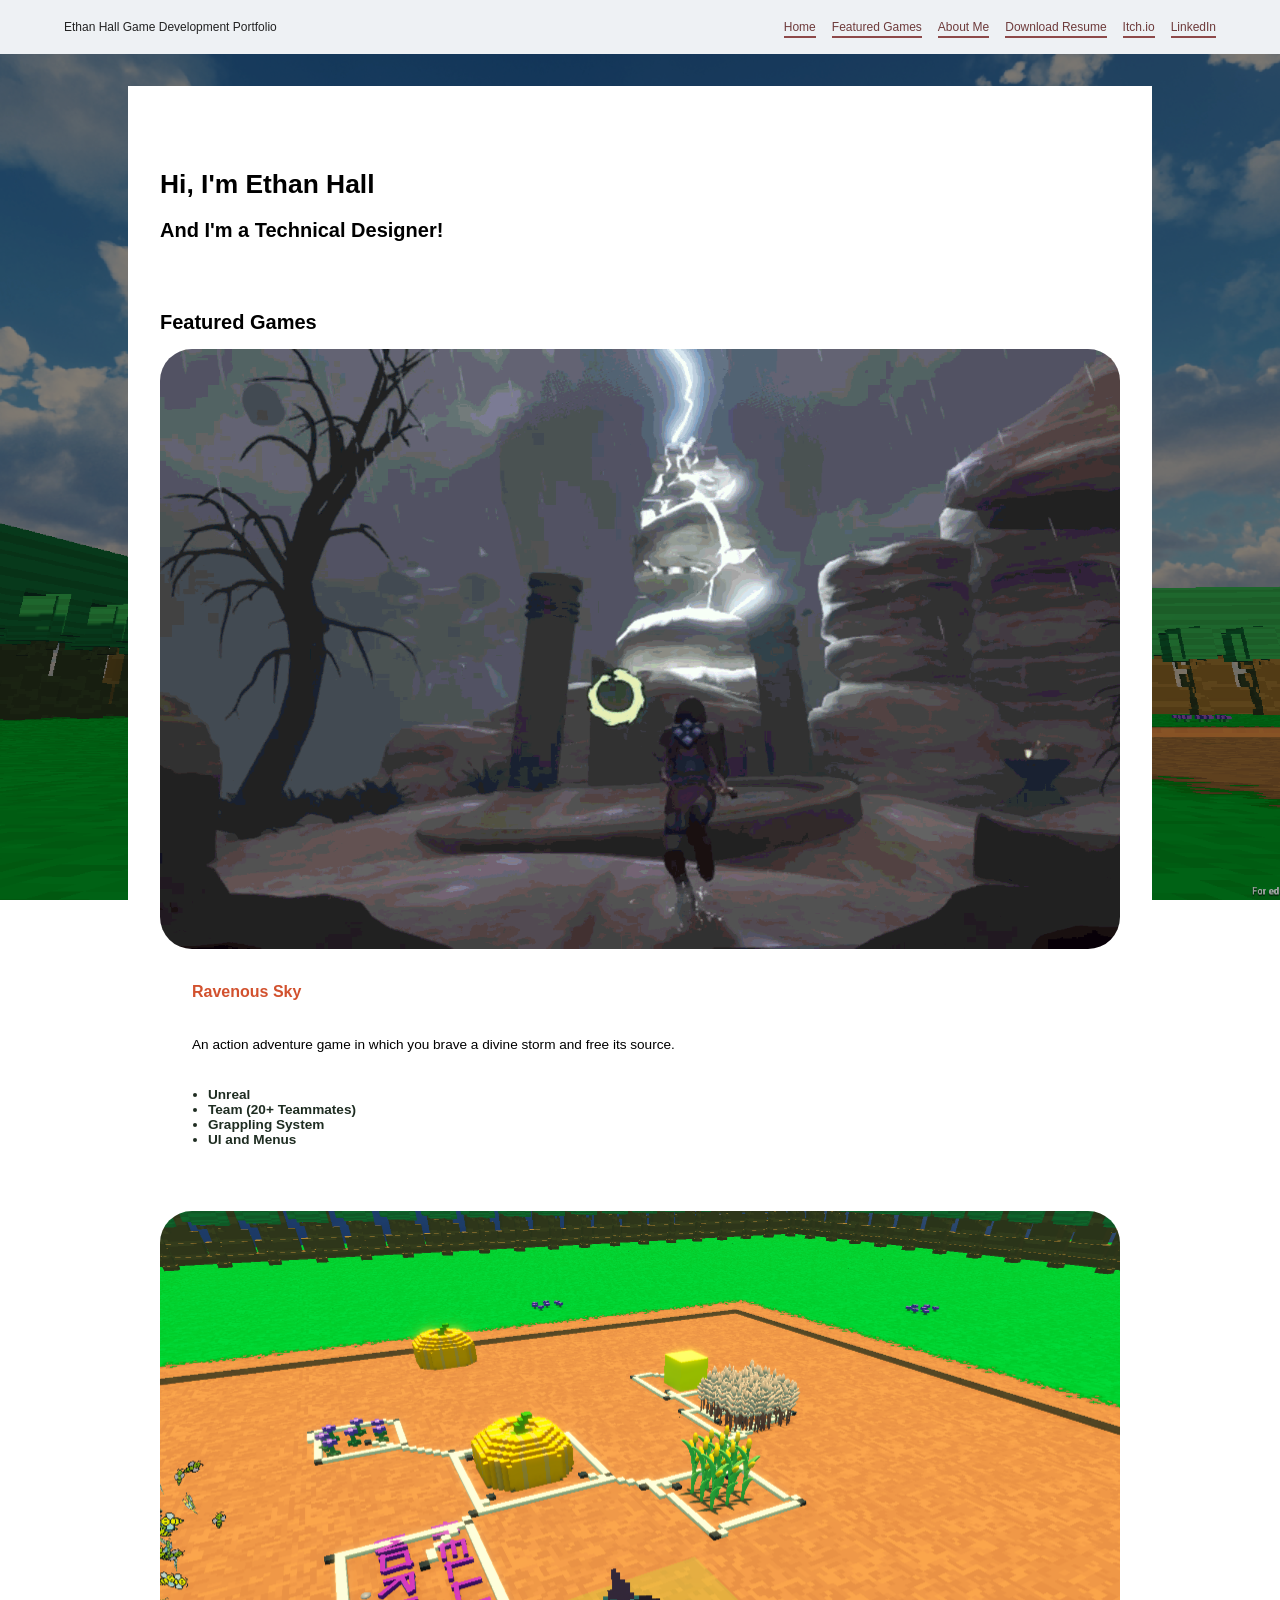
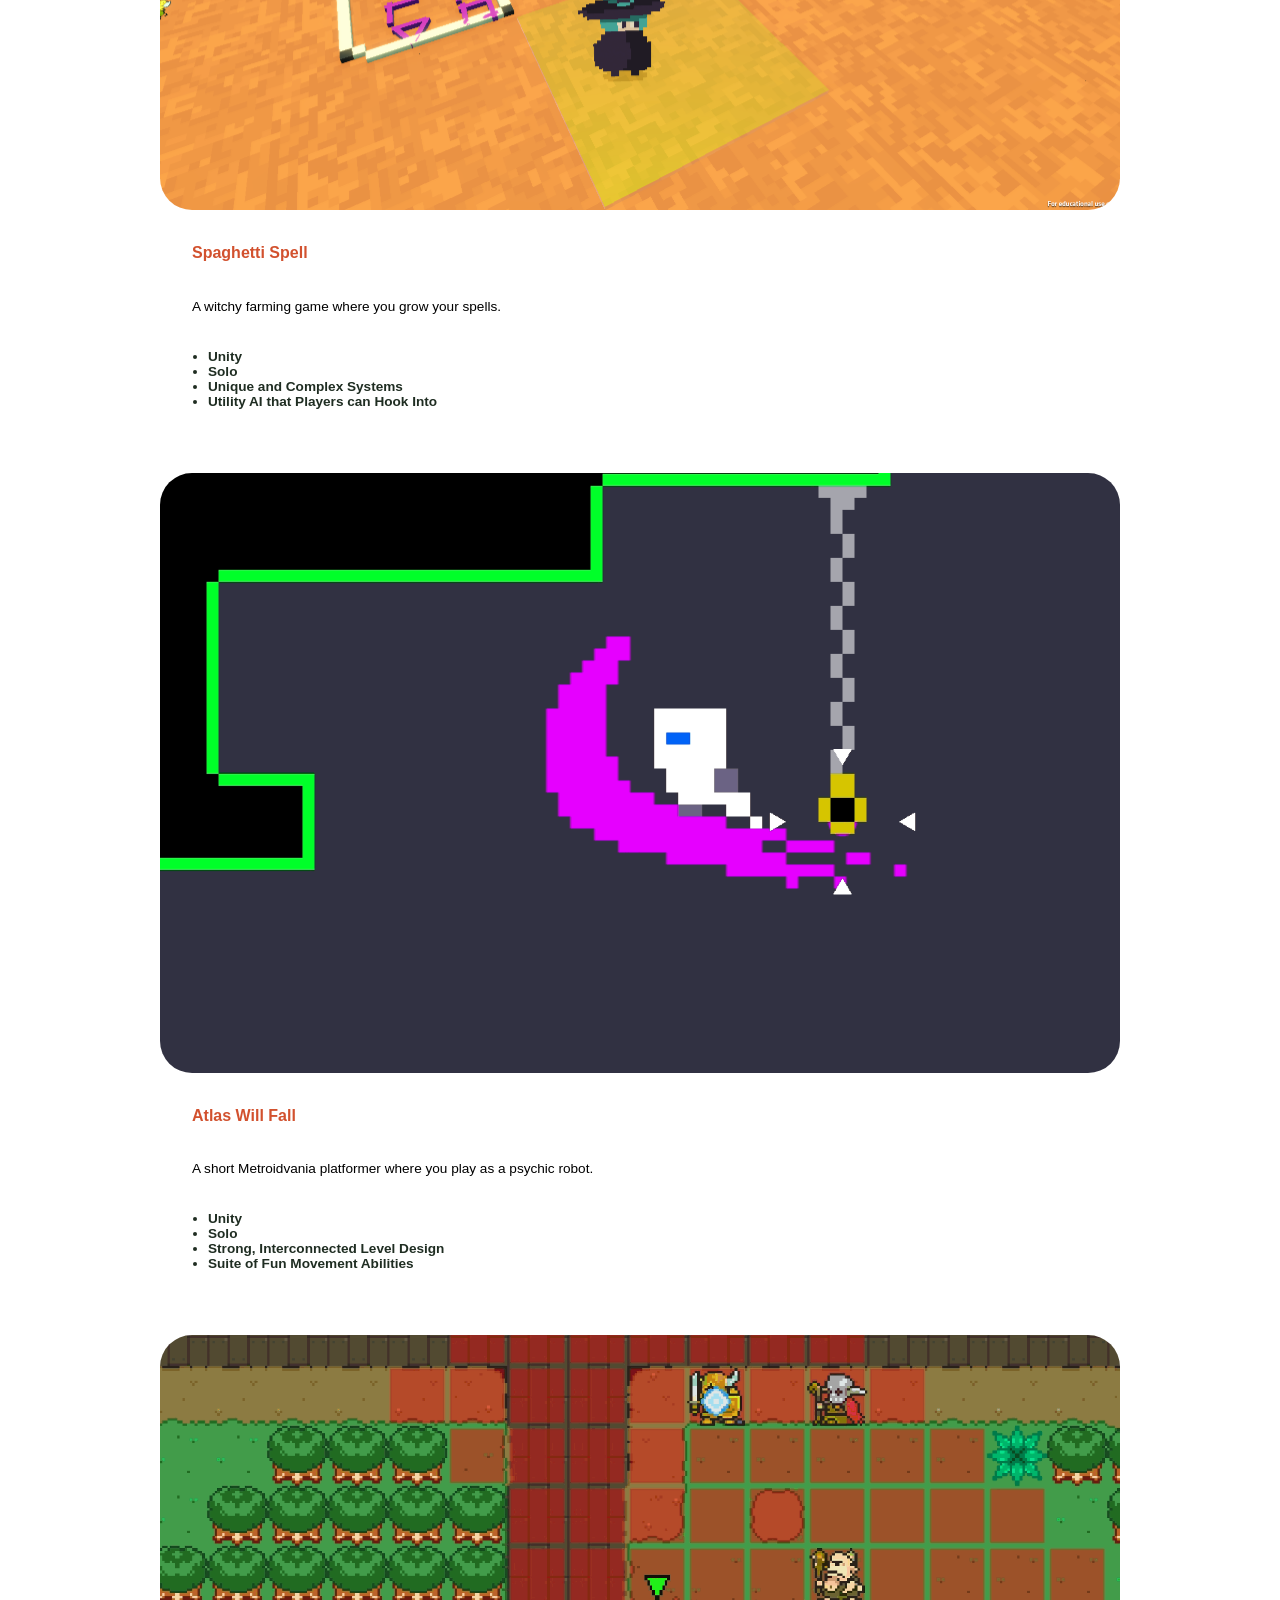
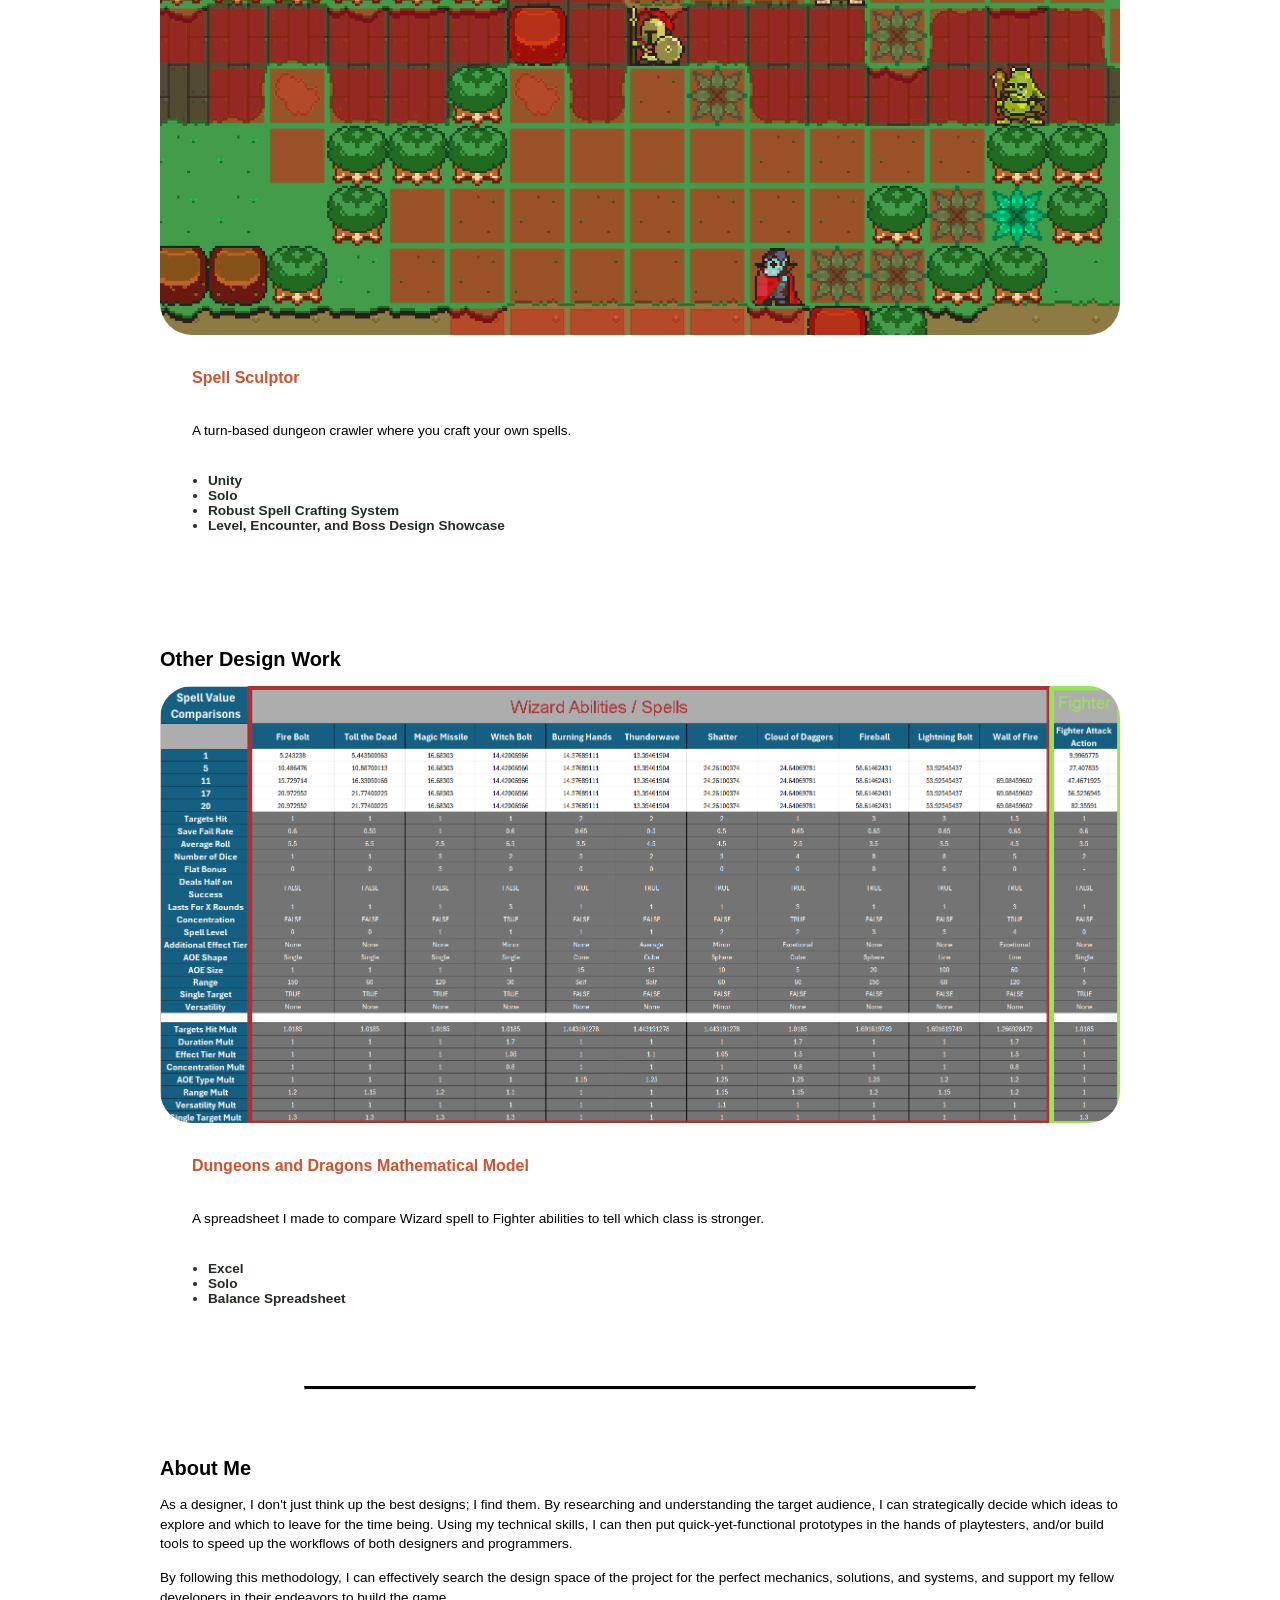
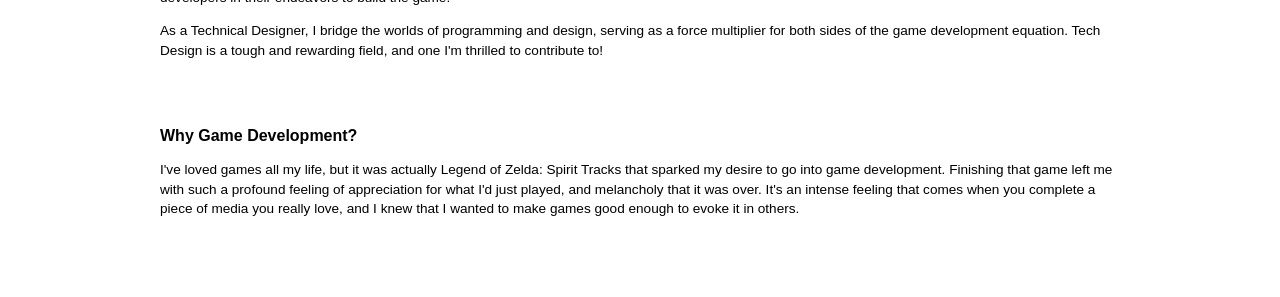
<file: index.html>
<!DOCTYPE html>
<html lang="en">
<head>
    <meta charset="UTF-8">

    <meta name="viewport" content="width=device-width, initial-scale=1.0">

    <title>Ethan Hall | Game Development</title>

    <link rel="stylesheet" href="style.css">
    <link rel="icon" type="image/png" href="ravenous-sky-media/favicon.png">
</head>

<body class="home">
    <!-- Header / Navigation -->
    <header class="site-header">

        <div class="site-title">
            Ethan Hall Game Development Portfolio
        </div>

        <!-- Hamburger menu toggle -->
        <input type="checkbox" id="menu-toggle" class="menu-toggle">

        <label for="menu-toggle" class="menu-button" aria-label="Toggle navigation">
            <span></span>
            <span></span>
            <span></span>
        </label>

        <nav class="site-nav">
            <a href="index.html">Home</a>
            <a href="index.html#featured">Featured Games</a>
            <!-- <a href="design-work.html">Design Work</a> -->
            <a href="index.html#about">About Me</a>
            <a href="home-media/Ethan Hall Game Dev Resume.pdf">Download Resume</a>
            <a href="https://ethanhallgamedev.itch.io/">Itch.io</a>
            <a href="https://www.linkedin.com/in/ethan-patrick-hall">LinkedIn</a>
        </nav>

    </header>

    <!-- Full-page background -->
    <div class="page-background"></div>

    <!-- Everything that sits on top of the background -->
    <main class="main-section">

        <!-- =========================================
             MAIN CONTENT
             ========================================= -->
        <div class="content-layout">

            <section class="content-column">

                <article class="about-card">

                    <h1>Hi, I'm Ethan Hall</h1>
                    <h2>And I'm a Technical Designer!</h2>

                    <h2 id="featured" class="home-page-vertical-divide" >Featured Games</h2>
                    <div class="featured-games-layout">
                        
                        <div class="project-thumbnail">
                            <a href="ravenous-sky.html">
                                <div class="content-image">
                                    <img
                                        src="ravenous-sky-media/thumbnail.png"
                                        alt="Spaghetti Spell bees spelling out 'Hello World'"
                                    >
                                </div>
                            </a>
                            <a href="ravenous-sky.html"><h3>Ravenous Sky</h3></a>
                            <p>
                                An action adventure game in which you brave a divine storm and free its source.
                            </p>
                            <ul>
                                <li>Unreal</li>
                                <li>Team (20+ Teammates)</li>
                                <li>Grappling System</li>
                                <li>UI and Menus</li>
                            </ul>
                        </div>

                        <div class="project-thumbnail">
                            <a href="spaghetti-spell.html">    
                                <div class="content-image">
                                    <img
                                        src="images\farm-screenshot.png"
                                        alt="Spaghetti Spell bees spelling out 'Hello World'"
                                    >
                                </div>
                            </a>
                            <a href="spaghetti-spell.html"><h3>Spaghetti Spell</h3></a>
                            <p>
                                A witchy farming game where you grow your spells.
                            </p>
                            <ul>
                                <li>Unity</li>
                                <li>Solo</li>
                                <li>Unique and Complex Systems</li>
                                <li>Utility AI that Players can Hook Into</li>
                            </ul>
                        </div>

                        <div class="project-thumbnail">
                            <a href="atlas-will-fall.html">
                                <div class="image-container">
                                    <div class="content-image">
                                        <img
                                            src="atlas-will-fall-media\thumbnail.png"
                                            alt="Spaghetti Spell bees spelling out 'Hello World'"
                                        >
                                    </div>
                                </div>
                            </a>
                            <a href="atlas-will-fall.html"><h3>Atlas Will Fall</h3></a>
                            <p>
                                A short Metroidvania platformer where you play as a psychic robot.
                            </p>
                            <ul>
                                <li>Unity</li>
                                <li>Solo</li>
                                <li>Strong, Interconnected Level Design</li>
                                <li>Suite of Fun Movement Abilities</li>
                            </ul>
                        </div>

                        <div class="project-thumbnail">
                            <a href="spell-sculptor.html">                                
                                <div class="image-container">
                                    <div class="content-image">
                                        <img
                                            src="spell-sculptor-media/thumbnail.png"
                                            alt="Firing a bolt of magic at an enemy"
                                        >
                                    </div>
                                </div>
                            </a>
                            <a href="spell-sculptor.html"><h3>Spell Sculptor</h3></a>
                            <p>
                                A turn-based dungeon crawler where you craft your own spells.
                            </p>
                            <ul>
                                <li>Unity</li>
                                <li>Solo</li>
                                <li>Robust Spell Crafting System</li>
                                <li>Level, Encounter, and Boss Design Showcase</li>
                            </ul>
                        </div>
                    </div>

                    <h2 id="other" class="home-page-vertical-divide" >Other Design Work</h2>
                    <div class="featured-games-layout">
                        
                        <div class="project-thumbnail">
                            <a href="dnd-mathematical-model.html">
                                <div class="content-image">
                                    <img
                                        src="dnd-math-model-media/ability-comparisons.png"
                                        alt="Spaghetti Spell bees spelling out 'Hello World'"
                                    >
                                </div>
                            </a>
                            <a href="dnd-mathematical-model.html"><h3>Dungeons and Dragons Mathematical Model</h3></a>
                            <p>
                                A spreadsheet I made to compare Wizard spell to Fighter abilities to tell which class is stronger.
                            </p>
                            <ul>
                                <li>Excel</li>
                                <li>Solo</li>
                                <li>Balance Spreadsheet</li>
                            </ul>
                        </div>
                    </div>

                    <hr>

                    <h2 id="about" class="home-page-vertical-divide" >About Me</h2>
                    <p>
                        As a designer, I don't just think up the best designs; I find them. By researching and understanding the target audience, I can strategically decide which ideas to explore and which to leave for the time being. Using my technical skills, I can then put quick-yet-functional prototypes in the hands of playtesters, and/or build tools to speed up the workflows of both designers and programmers. 
                    </p>
                    
                    <p>
                        By following this methodology, I can effectively search the design space of the project for the perfect mechanics, solutions, and systems, and support my fellow developers in their endeavors to build the game. 
                    </p>
                    
                    <p>
                        As a Technical Designer, I bridge the worlds of programming and design, serving as a force multiplier for both sides of the game development equation. Tech Design is a tough and rewarding field, and one I'm thrilled to contribute to!
                    </p>
                    
                    <h3 class="home-page-vertical-divide" >Why Game Development?</h3>
                    <p>I've loved games all my life, but it was actually Legend of Zelda: Spirit Tracks that sparked my desire to go into game development. Finishing that game left me with such a profound feeling of appreciation for what I'd just played, and melancholy that it was over. It's an intense feeling that comes when you complete a piece of media you really love, and I knew that I wanted to make games good enough to evoke it in others.</p>

                </article>

            </section>

        </div>

    </main>

</body>
</html>
</file>
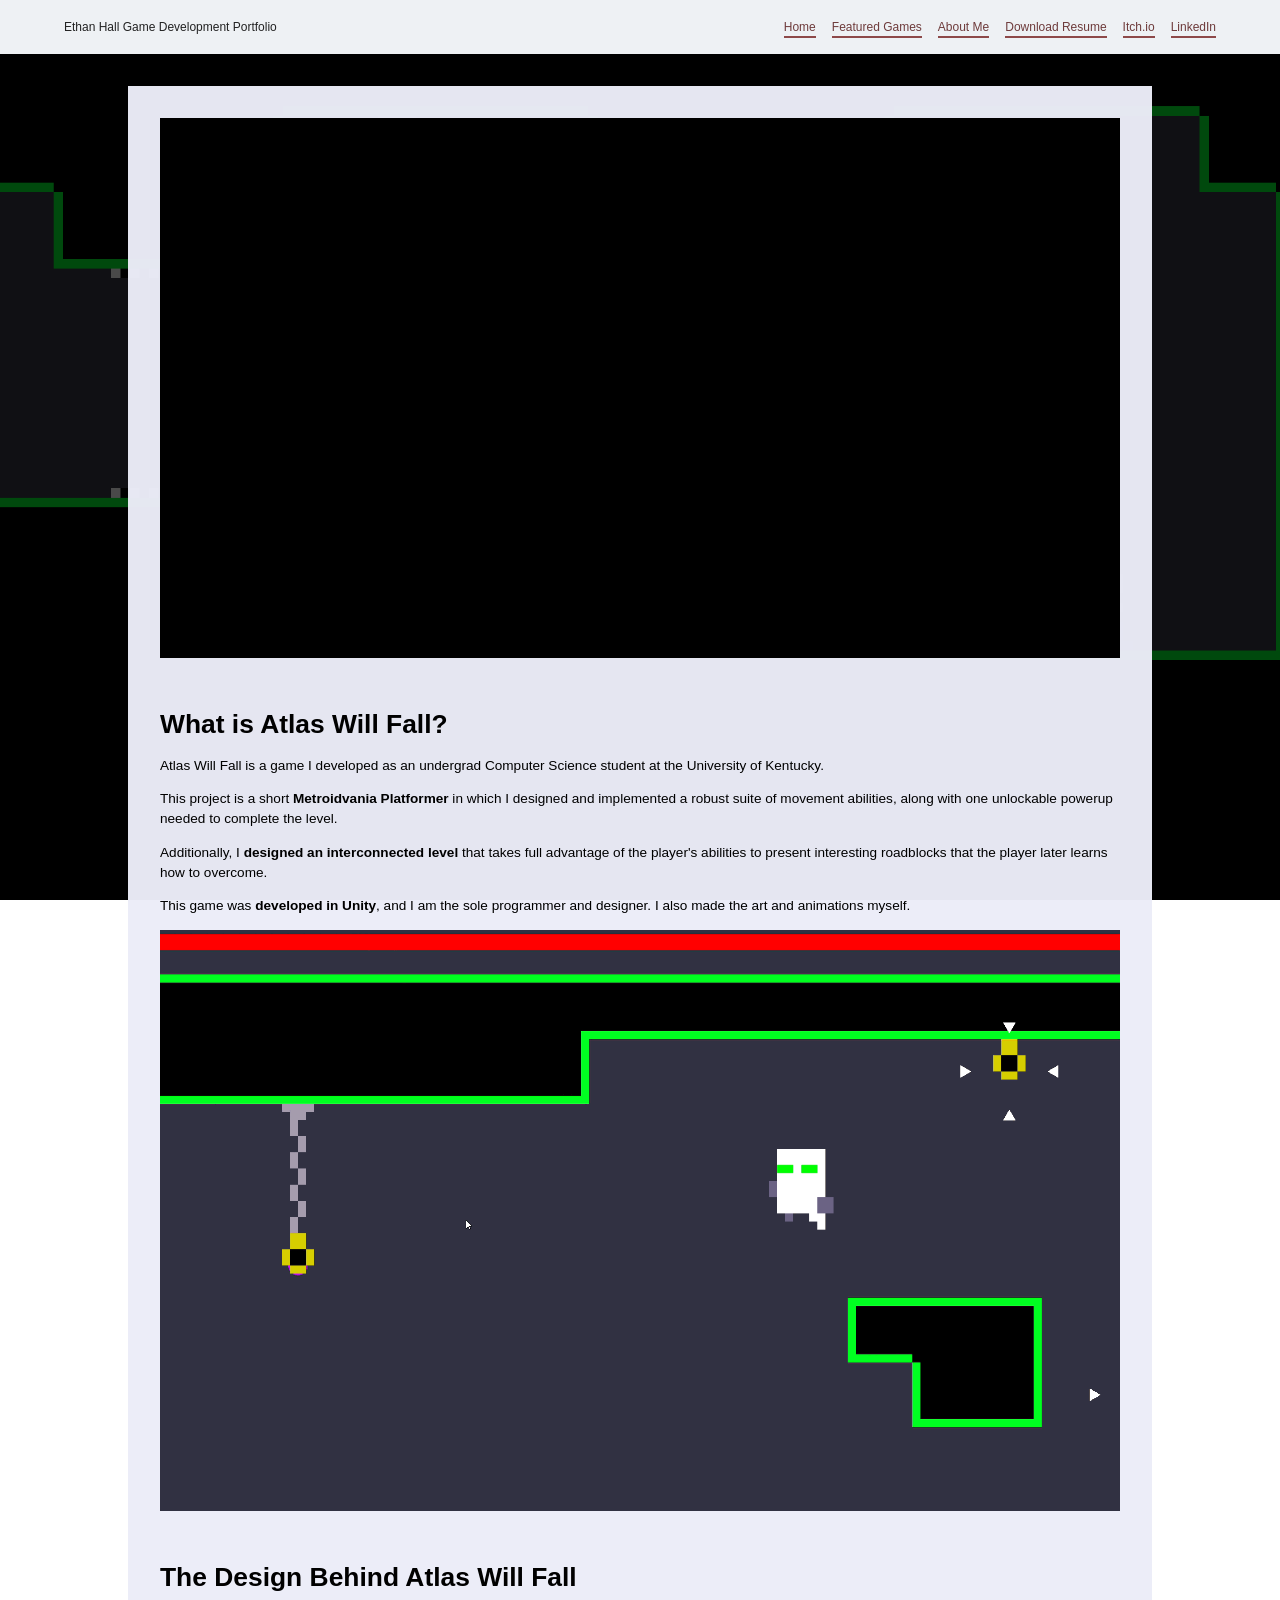
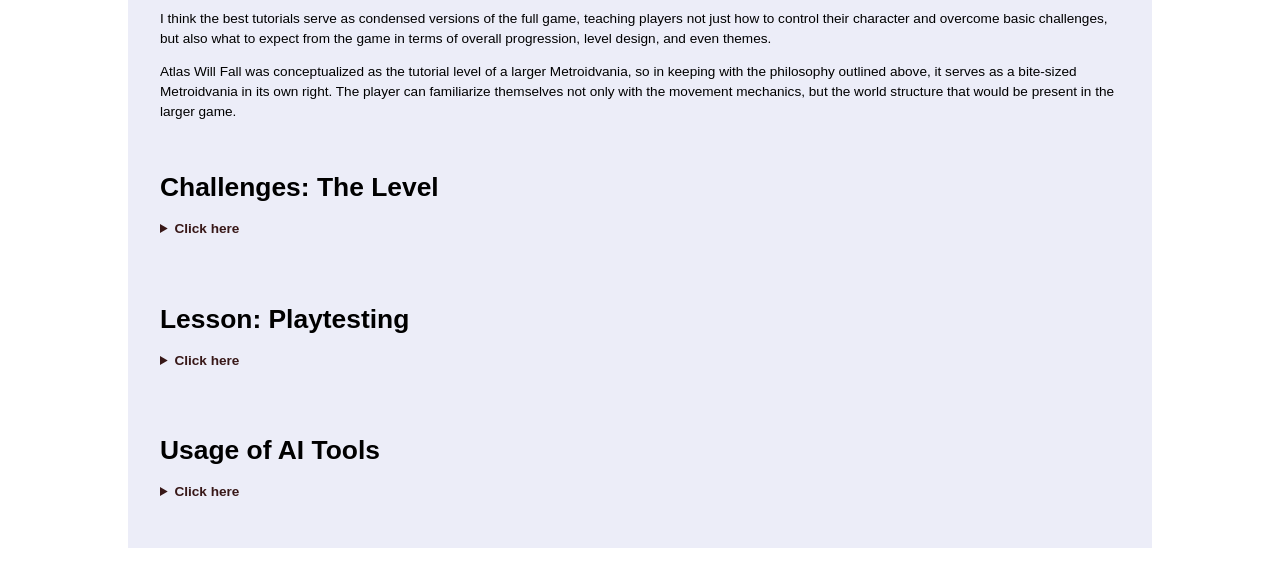
<file: atlas-will-fall.html>
<!DOCTYPE html>
<html lang="en">
<head>
    <meta charset="UTF-8">

    <meta name="viewport" content="width=device-width, initial-scale=1.0">

    <title>Ethan Hall | Game Development</title>

    <link rel="stylesheet" href="style.css">
    <link rel="icon" type="image/png" href="ravenous-sky-media/favicon.png">
</head>

<body class="atlas">
    <!-- Header / Navigation -->
    <header class="site-header">

        <div class="site-title">
            Ethan Hall Game Development Portfolio
        </div>

        <!-- Hamburger menu toggle -->
        <input type="checkbox" id="menu-toggle" class="menu-toggle">

        <label for="menu-toggle" class="menu-button" aria-label="Toggle navigation">
            <span></span>
            <span></span>
            <span></span>
        </label>

        <nav class="site-nav">
            <a href="index.html">Home</a>
            <a href="index.html#featured">Featured Games</a>
            <!-- <a href="design-work.html">Design Work</a> -->
            <a href="index.html#about">About Me</a>
            <a href="home-media/Ethan Hall Game Dev Resume.pdf">Download Resume</a>
            <a href="https://ethanhallgamedev.itch.io/">Itch.io</a>
            <a href="https://www.linkedin.com/in/ethan-patrick-hall">LinkedIn</a>
        </nav>

    </header>

    <!-- Full-page background -->
    <div class="page-background"></div>

    <!-- Everything that sits on top of the background -->
    <main class="main-section">

        
        
        <!-- =========================================
        MAIN CONTENT
        ========================================= -->
        <div class="content-layout">            
            <!-- 60% CONTENT COLUMN -->
            <section class="content-column">
                
                <article class="about-card">
                    <!-- Video / first screenshot -->
                    <div class="media-card video-card">
                        <iframe
                            src="https://www.youtube.com/embed/nV9xfpeQJb8?si=zamufUVu3FI8fBxn"
                            title="Atlas Will Fall Gameplay"
                            allow="accelerometer; autoplay; clipboard-write; encrypted-media; gyroscope; picture-in-picture; web-share"
                            allowfullscreen>
                        </iframe>
                    </div>

                    <h1 class="subtitle">What is Atlas Will Fall?</h1>

                    <p>
                        Atlas Will Fall is a game I developed as an undergrad Computer Science student at the University of Kentucky.
                    </p>

                    <p>
                        This project is a short <strong>Metroidvania Platformer</strong> in which I designed and implemented a robust suite of movement abilities, along with one unlockable powerup needed to complete the level.
                    </p>

                    <p>
                        Additionally, I <strong>designed an interconnected level</strong> that takes full advantage of the player's abilities to present interesting roadblocks that the player later learns how to overcome.
                    </p>

                    <p>
                        This game was <strong>developed in Unity</strong>, and I am the sole programmer and designer. I also made the art and animations myself.
                    </p>

                    <!-- Additional image -->
                    <div class="content-image">
                        <img
                            src="atlas-will-fall-media\Atlas Will Fall Last Platforming Challenge.gif"
                            alt="Spaghetti Spell bees spelling out 'Hello World'"
                        >
                    </div>

                    <h1 class="subtitle">The Design Behind Atlas Will Fall</h1>

                    <p>
                        I think the best tutorials serve as condensed versions of the full game, teaching players not just how to control their character and overcome basic challenges, but also what to expect from the game in terms of overall progression, level design, and even themes.  
                    </p>

                    <p>
                        Atlas Will Fall was conceptualized as the tutorial level of a larger Metroidvania, so in keeping with the philosophy outlined above, it serves as a bite-sized Metroidvania in its own right. The player can familiarize themselves not only with the movement mechanics, but the world structure that would be present in the larger game.
                    </p>

                    <h1 class="subtitle">Challenges: The Level</h1>
                    <details>

                        <h2 class="">Level Structure and Backtracking</h2>
    
                        <p>
    Interconnected worlds that block progression through the use of ability-based locks and keys are one of the defining hallmarks of a Metroidvania, so I knew I needed to design the level with that in mind.                    </p>
                        <p>
    So that begs the question: if the player encounters a lock they can't get past yet, and must return to that lock later, how does one make the required backtracking interesting?  
    
                        </p>
                        <p>
    I solved this problem in three main ways: teasing the player with upcoming challenges, fast shortcuts between related areas or at the ends of challenges,  and providing the player with a suite of fun movement abilities that significantly cut down travel time with skillful play.
    
                        </p>
                        
                        <div class="content-image top-margin-2rem">
                            <img
                                src="atlas-will-fall-media/First major tease.gif"
                                alt="Atlas Will Fall first major tease"
                            >
                        </div>
                        <p class="image-explanation">The player knows that the vents are breakable from the opposite side, and will shortly find out that the doors a little further down are controlled by switches somewhere else in the level, making them wonder what is behind both sets of obstacles.</p>
    
                        <div class="media-card video-card top-margin-2rem">
                            <iframe
                                src="https://www.youtube.com/embed/H9cHxwJAa7M?si=6ug_KkUMZLcDdtvn"
                                title="Atlas Will Fall Shortcut Showcase"
                                allow="accelerometer; autoplay; clipboard-write; encrypted-media; gyroscope; picture-in-picture; web-share"
                                allowfullscreen>
                            </iframe>
                        </div>
                        <p class="image-explanation">Both challenges on either side of the elevator shaft contain information needed to complete the other. The intended route is to mostly complete one of them, break the vent, fully complete the other one, and finally take the shortcut provided by the vents right back to the challenge the player couldn't quite complete before. </p>
    
                        <div class="media-card video-card top-margin-2rem">
                            <iframe
                                src="https://www.youtube.com/embed/L_X86h7ikd0?si=g1YzedOlHeCUFjd4"
                                title="Atlas Will Fall Movement Showcase"
                                allow="accelerometer; autoplay; clipboard-write; encrypted-media; gyroscope; picture-in-picture; web-share"
                                allowfullscreen>
                            </iframe>
                        </div>
                        <p class="image-explanation">The base movement speed of the player is quite slow, which works together with the level design to encourage the player to experiment with their movement options, speeding up traversal significantly and making it more engaging.</p>

                        <summary>
                            <strong>Click here</strong>
                        </summary>
                    </details>




                    <h1 class="subtitle">Lesson: Playtesting</h1>
                    <details>
    
                        <p>
                            I made this version of Atlas Will Fall in 2023, before I fully understood the importance of playtesting. I've since shown it to some of my peers at University of Central Florida and discovered a couple interesting things: players do tend to follow the intended path and enjoy the level design, and they tend to struggle with the controls. 
                        </p>

                        <p>
                            The success of the level design was a pleasant surprise considering it hadn't been playtested. The iffy controls, now that I'm looking at this game with a more critical lens, are not a surprise. They are tailored to what I personally find comfortable after years of both clicking the mouse wheel to activate special abilities and making heavy use of the Alt key for dodging and sprinting. 
                        </p>

                        <p>
                            Playtesting early, as soon as I had a usable player controller, would have quickly revealed how unintuitive and uncomfortable these controls are for many players. It's easy to fall into the trap of uncritically leaning into what you as the developer find intuitive, but that's a dangerous space to be in. Playtesting is invaluable not just for finding the best designs that resonate with your target audience, but for breaking yourself of your own bad habits.
                        </p>

                        <summary>
                            <strong>Click here</strong>
                        </summary>
                    </details>

                    <h1 class="subtitle">Usage of AI Tools</h1>
                    <details>
                        <p>I didn't use AI tools on this project at all. While I think early versions of ChatGPT did come out around the time I was working on Atlas Will Fall, I didn't use them.</p>
                        <summary>
                            <strong>Click here</strong>
                        </summary>
                        
                    </details>

                </article>

            </section>


            <!-- 40% SCREENSHOT COLUMN -->
            <section class="screenshots-column">

                <!-- Video / first screenshot -->
                <div class="media-card video-card">
                    <iframe
                        src="https://www.youtube.com/embed/nV9xfpeQJb8?si=zamufUVu3FI8fBxn"
                        title="Atlas Will Fall Gameplay"
                        allow="accelerometer; autoplay; clipboard-write; encrypted-media; gyroscope; picture-in-picture; web-share"
                        allowfullscreen>
                    </iframe>
                </div>


                <!-- Screenshot 1 -->
                <div class="media-card">
                    <img
                        src="atlas-will-fall-media/Atlas Will Fall Screenshot 1.png"
                        alt="Spaghetti Spell gameplay"
                    >
                </div>


                <!-- Screenshot 2 -->
                <div class="media-card">
                    <img
                        src="atlas-will-fall-media/Atlas Will Fall Screenshot 2.png"
                        alt="Spaghetti Spell gameplay at night"
                    >
                </div>


                <!-- Screenshot 3 -->
                <div class="media-card">
                    <img
                        src="atlas-will-fall-media/Atlas Will Fall Screenshot 3.png"
                        alt="Spaghetti Spell gameplay"
                    >
                </div>

            </section>

        </div>

    </main>

</body>
</html>
</file>
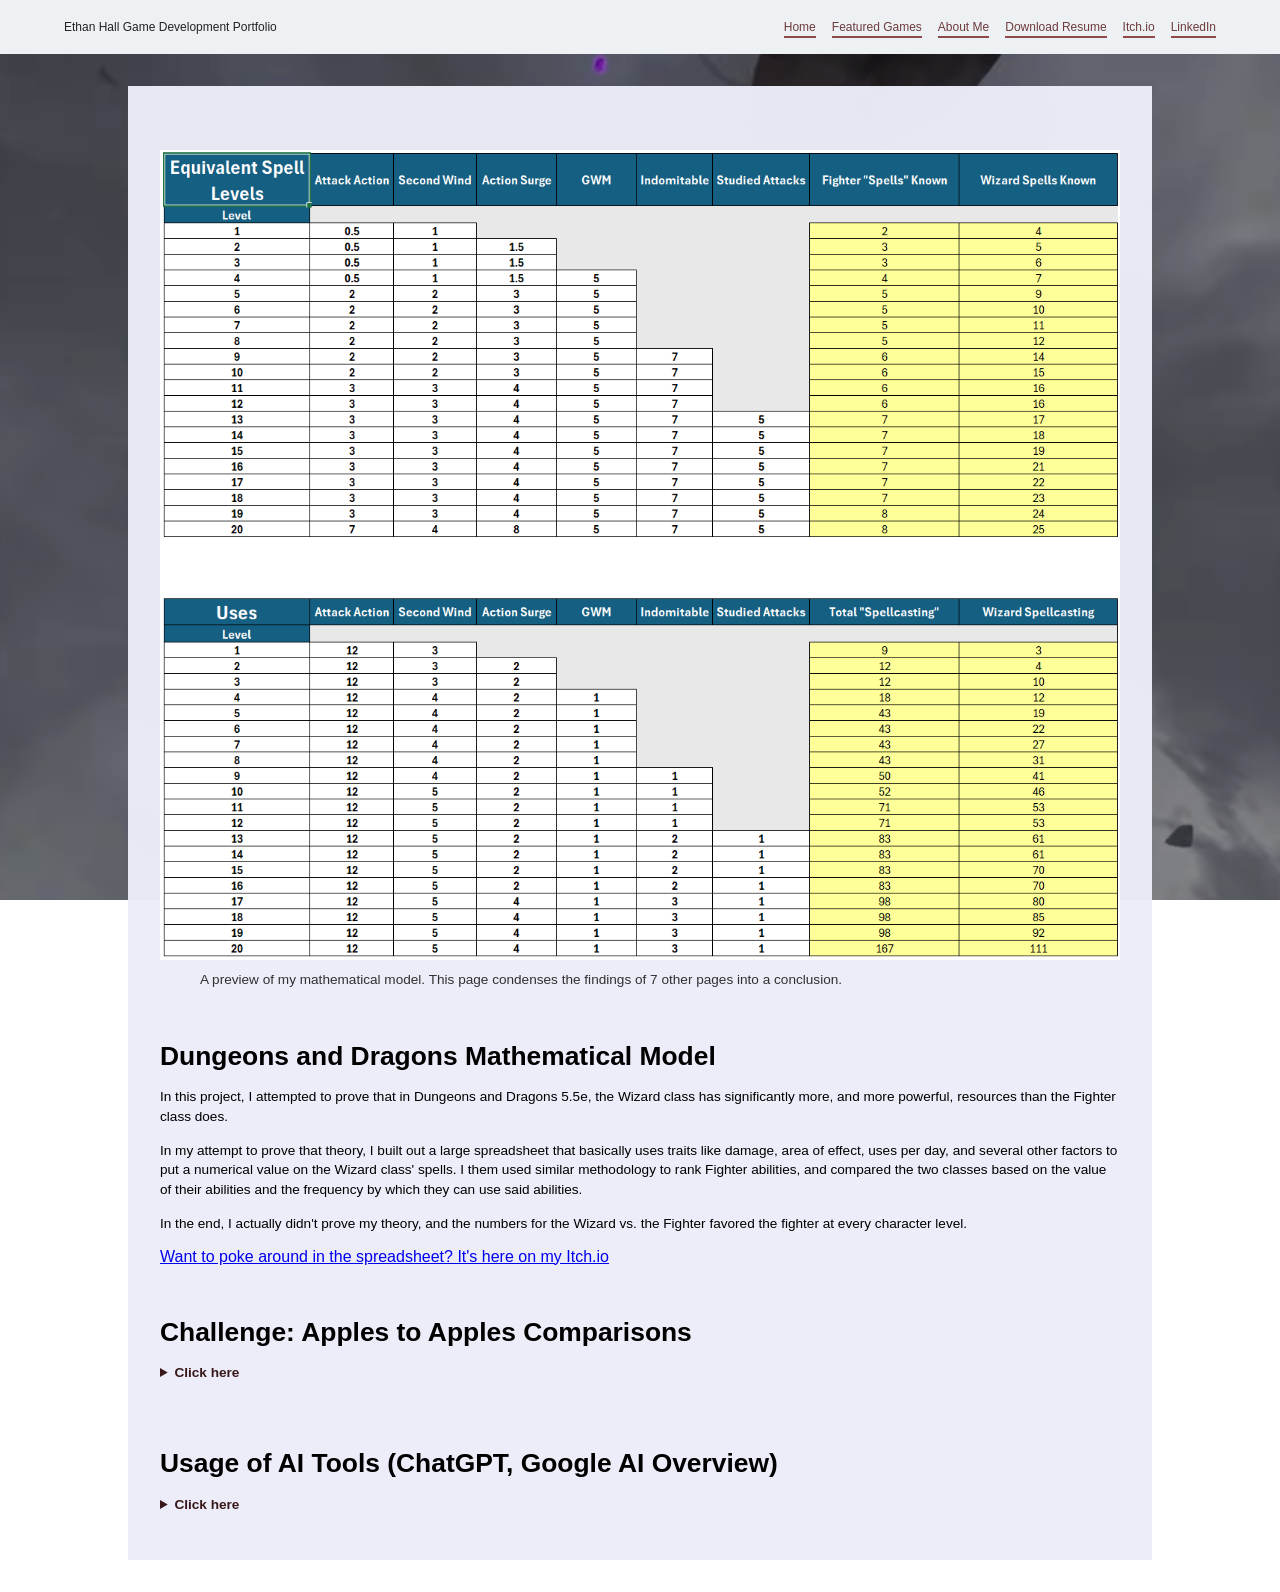
<file: dnd-mathematical-model.html>
<!DOCTYPE html>
<html lang="en">
<head>
    <meta charset="UTF-8">

    <meta name="viewport" content="width=device-width, initial-scale=1.0">

    <title>Ethan Hall | Game Development</title>

    <link rel="stylesheet" href="style.css">
    <link rel="icon" type="image/png" href="ravenous-sky-media/favicon.png">
</head>

<body class="ravenous">
    <!-- Header / Navigation -->
    <header class="site-header">

        <div class="site-title">
            Ethan Hall Game Development Portfolio
        </div>

        <!-- Hamburger menu toggle -->
        <input type="checkbox" id="menu-toggle" class="menu-toggle">

        <label for="menu-toggle" class="menu-button" aria-label="Toggle navigation">
            <span></span>
            <span></span>
            <span></span>
        </label>

        <nav class="site-nav">
            <a href="index.html">Home</a>
            <a href="index.html#featured">Featured Games</a>
            <!-- <a href="design-work.html">Design Work</a> -->
            <a href="index.html#about">About Me</a>
            <a href="home-media/Ethan Hall Game Dev Resume.pdf">Download Resume</a>
            <a href="https://ethanhallgamedev.itch.io/">Itch.io</a>
            <a href="https://www.linkedin.com/in/ethan-patrick-hall">LinkedIn</a>
        </nav>

    </header>

    <!-- Full-page background -->
    <div class="page-background"></div>

    <!-- Everything that sits on top of the background -->
    <main class="main-section">
        <!-- =========================================
        MAIN CONTENT
        ========================================= -->
        <div class="content-layout">            
            <!-- 60% CONTENT COLUMN -->
            <section class="content-column">
                
                <article class="about-card">
                    <!-- Video / first screenshot -->
                    <div class="content-image top-margin-2rem">
                        <img
                            src="dnd-math-model-media/model-conclusions.png"
                            alt="Ravenous Sky Anchor Pull"
                        >
                    </div>
                    <p class="image-explanation">A preview of my mathematical model. This page condenses the findings of 7 other pages into a conclusion.</p>

                    <h1 class="subtitle">Dungeons and Dragons Mathematical Model</h1>
                    
                    
                    <p>
                        In this project, I attempted to prove that in Dungeons and Dragons 5.5e, the Wizard class has significantly more, and more powerful, resources than the Fighter class does.
                    </p>
                    
                    <p>
                        In my attempt to prove that theory, I built out a large spreadsheet that basically uses traits like damage, area of effect, uses per day, and several other factors to put a numerical value on the Wizard class' spells. I them used similar methodology to rank Fighter abilities, and compared the two classes based on the value of their abilities and the frequency by which they can use said abilities.
                    </p>
                    
                    <p>
                        In the end, I actually didn't prove my theory, and the numbers for the Wizard vs. the Fighter favored the fighter at every character level. 
                    </p>
                    
                    <a href="https://ethanhallgamedev.itch.io/dnd-mathematical-model" class="top-margin-2rem">Want to poke around in the spreadsheet? It's here on my Itch.io</a>
                    
                    <h1 class="subtitle">Challenge: Apples to Apples Comparisons</h1>
                    <details>
                        <p>
                            Games feature a lot of asymmetrical abilities, especially games like Dungeons and Dragons with its many distinct classes. So the goal when building out a spreadsheet that's trying to compare the relative value of two different abilities from two different classes needs to be: How do we avoid apples to oranges comparisons? How do we draw actually useful comparisons between these wildly different abilities?
                        </p>

                        <p>
                            I used two main strategies to try to accomplish that goal: modeling every Fighter ability as a spell,translating the mechanics of their abilities into spell mechanics; and mostly focusing on the Wizard spells that deal damage.
                        </p>

                        <p>
                            For strategy 1, a lot of the fighter ability mechanics are actually pretty easy to translate. Most of them deal damage; a lot of spells already do that. Fighter attacks do have areas of effect, just like spells often do; they're just very small, single-enemy areas of effect. And where Wizards have Spell Slots that they expend to cast their spells and that are restored after a longe rest, Fighters also have "Slots" that they use to "cast" their own abilities.
                        </p>
                        <div class="content-image top-margin-2rem">
                            <img
                                src="dnd-math-model-media/ability-comparisons.png"
                                alt="Ravenous Sky Anchor Pull"
                            >
                        </div>
                        <p class="image-explanation">By modeling fighter abilities as spells, I was able to do things like this, where I rank spells by assigning each of their properties a multiplier, and then rank Fighter abilities the exact same way.</p>

                        <p>
                            For strategy 2, I decided to focus mostly on the Wizard spells that dealt damage. Most Fighter abilities deal damage, so it just made for easier comparisons. If I were to revise this project or redo it, I think this is the area that I would change most. Arguably, damage dealing spells are the weakest spells in a Wizard's arsenal, so to give them a more fair chance at beating the Fighter, I probably should have tried to analyze the Wizard's many other powerful options.
                        </p>

                        <summary>
                            <strong>Click here</strong>
                        </summary>
                    </details>

                    <h1 class="subtitle">Usage of AI Tools (ChatGPT, Google AI Overview)</h1>
                    <details>
                        <h2 class="subtitle">What I didn't use them for</h2>
                        <ul>
                            <li>Drawing any conclusions from the data</li>
                            <li>Informing my spell-ranking strategy (i.e. it had no say in which spell properties I looked at or what their multipliers should be.)</li>
                        </ul>
                            
                        <h2 class="subtitle">What I did use them for</h2>
                        <ul>
                            <li>Finding the correct Excel function based on what I needed in the moment</li>
                        </ul>

                        <summary>
                            <strong>Click here</strong>
                        </summary>
                        
                    </details>


                </article>

            </section>


            <!-- 40% SCREENSHOT COLUMN -->
            <section class="screenshots-column">
<!-- 
                <div class="media-card video-card">
                    <iframe
                        src="https://www.youtube.com/embed/nV9xfpeQJb8?si=zamufUVu3FI8fBxn"
                        title="Atlas Will Fall Gameplay"
                        allow="accelerometer; autoplay; clipboard-write; encrypted-media; gyroscope; picture-in-picture; web-share"
                        allowfullscreen>
                    </iframe>
                </div>


                <div class="media-card">
                    <img
                        src="atlas-will-fall-media/Atlas Will Fall Screenshot 1.png"
                        alt="Spaghetti Spell gameplay"
                    >
                </div>


                <div class="media-card">
                    <img
                        src="atlas-will-fall-media/Atlas Will Fall Screenshot 2.png"
                        alt="Spaghetti Spell gameplay at night"
                    >
                </div>


                <div class="media-card">
                    <img
                        src="atlas-will-fall-media/Atlas Will Fall Screenshot 3.png"
                        alt="Spaghetti Spell gameplay"
                    >
                </div>
-->
            </section>

        </div>

    </main>

</body>
</html>
</file>
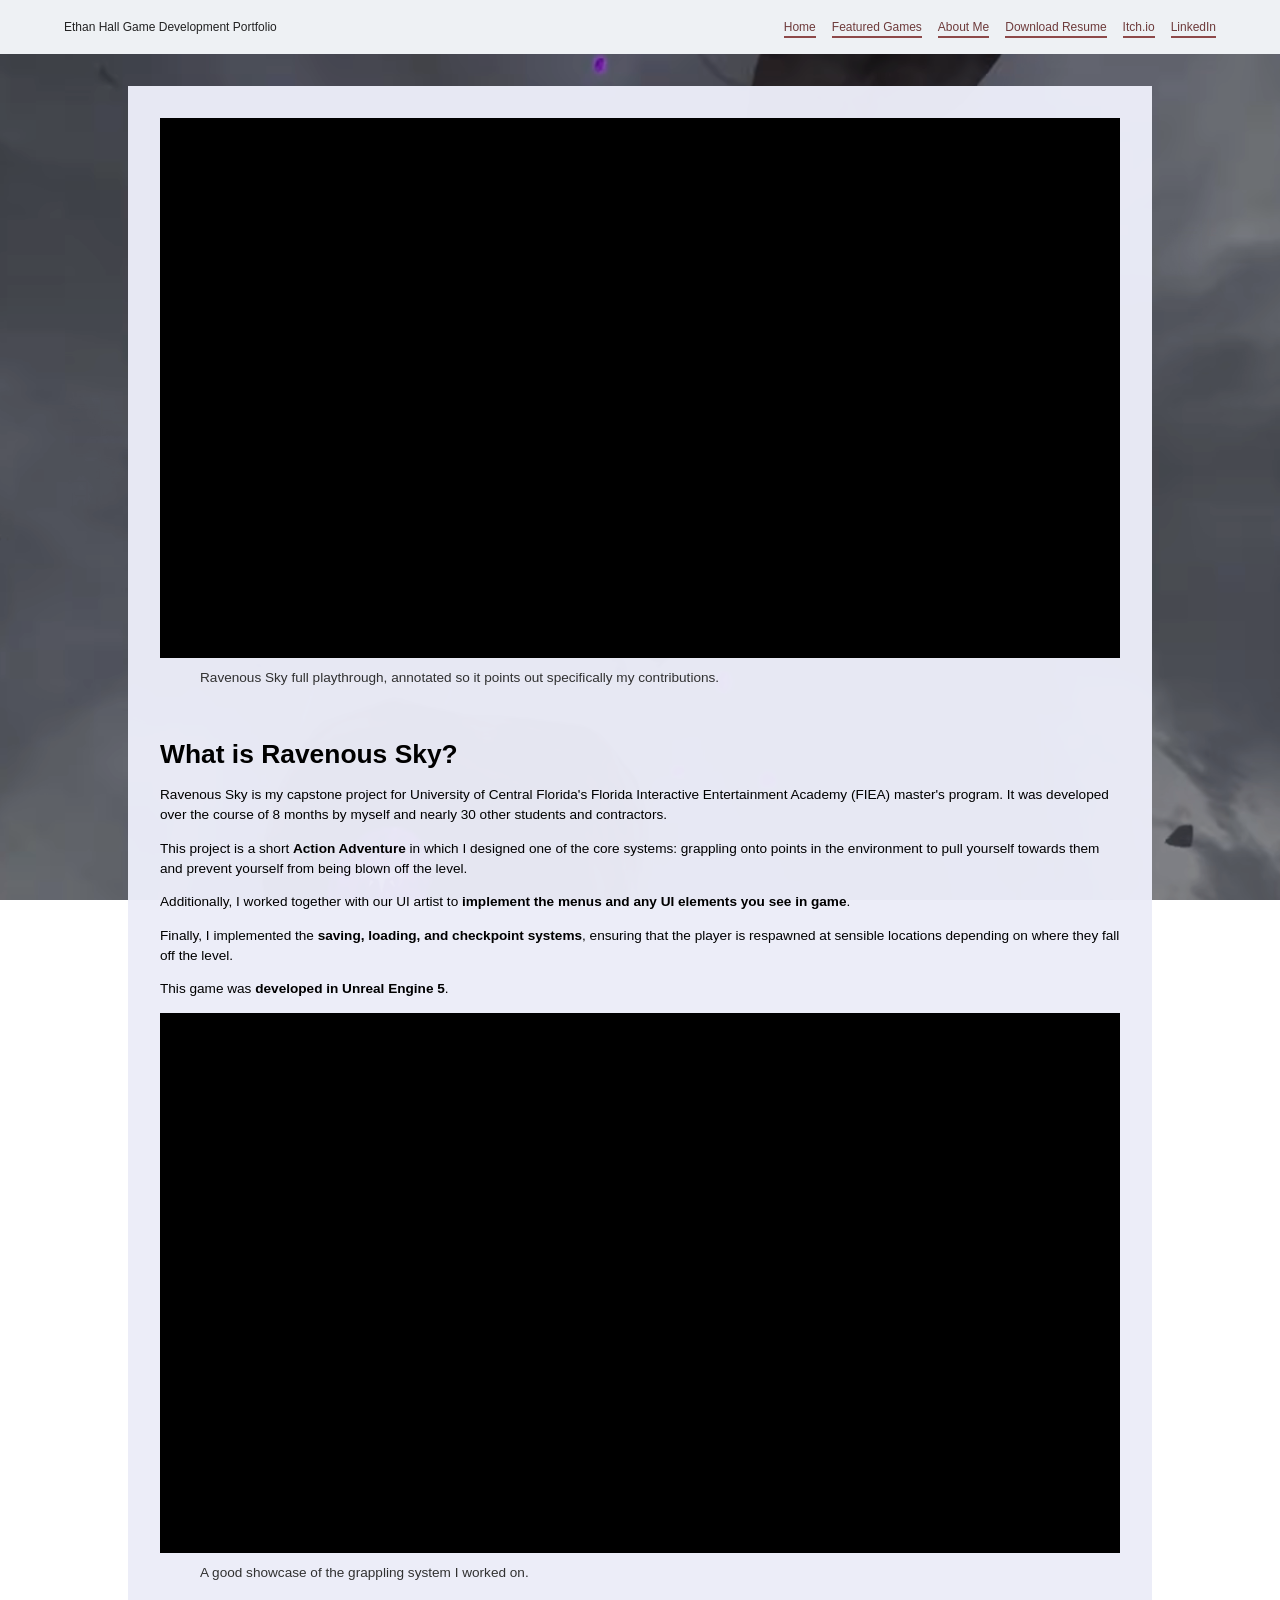
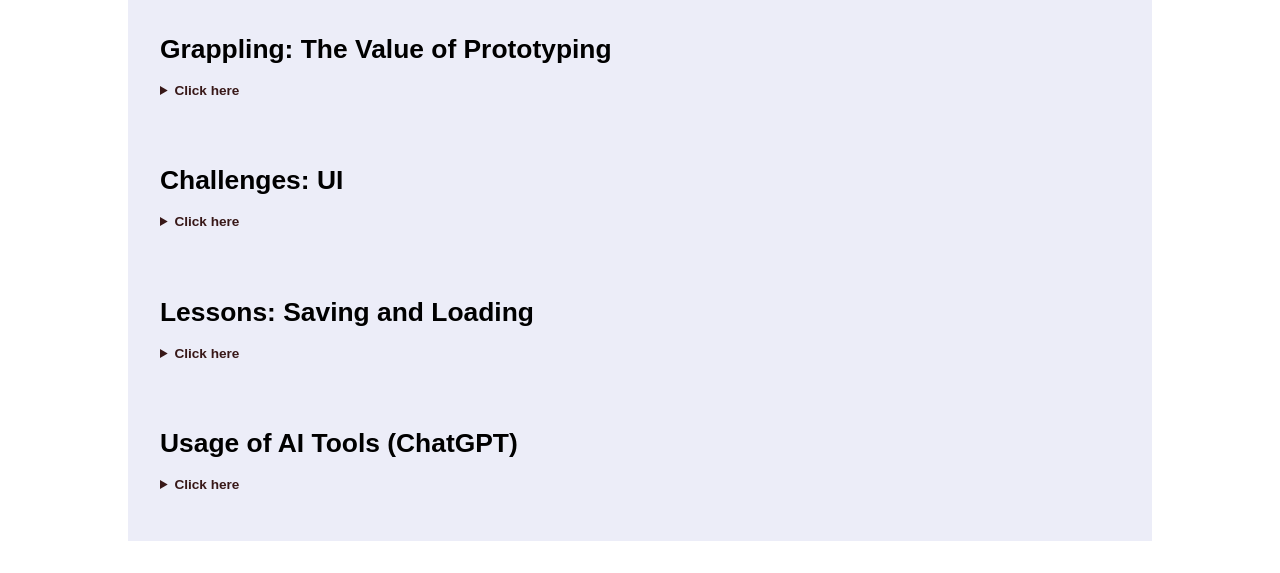
<file: ravenous-sky.html>
<!DOCTYPE html>
<html lang="en">
<head>
    <meta charset="UTF-8">

    <meta name="viewport" content="width=device-width, initial-scale=1.0">

    <title>Ethan Hall | Game Development</title>

    <link rel="stylesheet" href="style.css">
    <link rel="icon" type="image/png" href="ravenous-sky-media/favicon.png">
</head>

<body class="ravenous">
    <!-- Header / Navigation -->
    <header class="site-header">

        <div class="site-title">
            Ethan Hall Game Development Portfolio
        </div>

        <!-- Hamburger menu toggle -->
        <input type="checkbox" id="menu-toggle" class="menu-toggle">

        <label for="menu-toggle" class="menu-button" aria-label="Toggle navigation">
            <span></span>
            <span></span>
            <span></span>
        </label>

        <nav class="site-nav">
            <a href="index.html">Home</a>
            <a href="index.html#featured">Featured Games</a>
            <!-- <a href="design-work.html">Design Work</a> -->
            <a href="index.html#about">About Me</a>
            <a href="home-media/Ethan Hall Game Dev Resume.pdf">Download Resume</a>
            <a href="https://ethanhallgamedev.itch.io/">Itch.io</a>
            <a href="https://www.linkedin.com/in/ethan-patrick-hall">LinkedIn</a>
        </nav>

    </header>

    <!-- Full-page background -->
    <div class="page-background"></div>

    <!-- Everything that sits on top of the background -->
    <main class="main-section">

        
        
        <!-- =========================================
        MAIN CONTENT
        ========================================= -->
        <div class="content-layout">            
            <!-- 60% CONTENT COLUMN -->
            <section class="content-column">
                
                <article class="about-card">
                    <!-- Video / first screenshot -->
                    <div class="media-card video-card">
                        <iframe
                            src="https://www.youtube.com/embed/_X8TIOvG0ys?si=de1iNTlx7iDCmMNO"
                            title="Ravenous Sky Gameplay"
                            allow="accelerometer; autoplay; clipboard-write; encrypted-media; gyroscope; picture-in-picture; web-share"
                            allowfullscreen>
                        </iframe>
                    </div>
                    <p class="image-explanation">Ravenous Sky full playthrough, annotated so it points out specifically my contributions.</p>

                    <h1 class="subtitle">What is Ravenous Sky?</h1>
                    <p>
                        Ravenous Sky is my capstone project for University of Central Florida's Florida Interactive Entertainment Academy (FIEA) master's program. It was developed over the course of 8 months by myself and nearly 30 other students and contractors.
                    </p>

                    <p>
                        This project is a short <strong>Action Adventure</strong> in which I designed one of the core systems: grappling onto points in the environment to pull yourself towards them and prevent yourself from being blown off the level.
                    </p>

                    <p>
                        Additionally, I worked together with our UI artist to <strong>implement the menus and any UI elements you see in game</strong>.
                    </p>

                    <p>
                        Finally, I implemented the <strong>saving, loading, and checkpoint systems</strong>, ensuring that the player is respawned at sensible locations depending on where they fall off the level.
                    </p>

                    <p>
                        This game was <strong>developed in Unreal Engine 5</strong>.
                    </p>

                    <!-- Additional image -->
                    <div class="media-card video-card">
                        <iframe
                            src="https://www.youtube.com/embed/T_2axBa6qUw?si=bKPpy71Od4gCiMVu"
                            title="Ravenous Sky Mines Section"
                            allow="accelerometer; autoplay; clipboard-write; encrypted-media; gyroscope; picture-in-picture; web-share"
                            allowfullscreen>
                        </iframe>
                    </div>
                    <p class="image-explanation">A good showcase of the grappling system I worked on.</p>

                    <h1 class="subtitle">Grappling: The Value of Prototyping</h1>

                    <details>
                        <p>
                            Grappling was a really fun system to design because there's so much you can do with it, and it can interface so well with a game's other mechanics. For example, wind is the main obstacle or "enemy" in Ravenous Sky, always threatening to push you off a ledge or off course as you fly. So when designing grappling, I knew I wanted a variation where, rather than having the player pull themselves to the grapple point, they would instead be anchored to one, preventing them from being moved beyond a certain point.
                        </p>
    
                        <div class="content-image top-margin-2rem">
                            <img
                                src="ravenous-sky-media/Anchoring.gif"
                                alt="Ravenous Sky Anchoring Showcase"
                            >
                        </div>
                        <p class="image-explanation">The player anchoring to a point, keeping the wind and even debris from pushing them further.</p>
    
                        <p>
                            The team and I spent much of our early prototyping time developing action blocks (small showcases for specific ideas and mechanics) just exploring the many implications of the grappling system.
                        </p>
                        <div class="content-image top-margin-2rem">
                            <img
                                src="ravenous-sky-media/Anchor Pull.gif"
                                alt="Ravenous Sky Anchor Pull"
                            >
                        </div>
                        <p class="image-explanation">This action block I made plays with the idea of a grappling point being launched from a destructible rock, pulling the player along with it.</p>
                        
                        <p>
                            Not all of the ideas I and my fellow technical designers prototyped made it in to the final product, but that's ok. It's a unique strength of technical designers that we can single-handedly explore new and existing mechanics, meaning that even dud ideas only waste the time of one team member.
                        </p>

                        <summary>
                            <strong>Click here</strong>
                        </summary>
                    </details>


                    <h1 class="subtitle">Challenges: UI</h1>
                    <details>
                        <p>Unreal's UI system was not intuitive to me at first. There are a lot of potential elements to incorporate into your layouts, and it isn't always clear what their effects will be or how they'll interact with each other.</p>
                        <p>That compounded with the fact that I was working directly with a UI artist, trying to bring their vision to life in engine. I had worked with artists before in smaller team projects, but never for UI and never on such a large project.</p>
                        <p>I was more familiar with Unity at the time, so I solved the intuition problem by looking for ways in which Unreal's UI system was similar to Unity's. I started using the Canvas element much more while still making use of Unreal's uniquely powerful UI options, such as the fact that every UI widget is itself a unique blueprint.</p>
                        <p>As far as working with the UI artist went, I made sure to check in with them frequently so that my UI implementations were up to their standards. I also helped them get better at providing clear, actionable quidance that I could more quickly and easily turn into UI.</p>
                        
                        <div class="content-image top-margin-2rem">
                            <img
                                src="ravenous-sky-media/Journal Showcase.gif"
                                alt="The in-game journal for Ravenous Sky."
                            >
                        </div>
                        <p class="image-explanation">The in-game journal, probably the most complicated UI I had to do. It starts empty, requiring entries to be unlocked and logged passively or through player's interacting with the environment. It also required each entry to populate the right side of the book with the correct info when clicked.</p>
    
                        <summary>
                            <strong>Click here</strong>
                        </summary>
                    </details>




                    <h1 class="subtitle">Lessons: Saving and Loading</h1>
                    <details>
    
                        <p>
                            The biggest challenge with saving and loading was resetting destructible objects that come after the checkpoint that the player loads into/respawns at. This task required me to partner up with the designer in charge of destruction.
                        </p>

                        <p>
                            The solutions we came up with varied in both complexity and effectiveness. At one point, I made an editor tool that checked the space in between checkpoints for destructible objects, with each checkpoint storing a list of objects that came after it. Upon load, the checkpoint the player used would look through its list and instruct each object to reset itself.
                        </p>

                        <p>
                            And that worked great! Until the destruction system had to be changed in such a way that it was no longer possible for destructible objects to simply reset themselves. The tool was useless at that point, and we went back to the drawing board.
                        </p>

                        <p>
                            Eventually, we settled on simply reloading the level entirely when the player respawns. I will admit, I don't love that solution. But I'm glad that I encountered this problem regardless. It gave me the chance to practice adapting to changing conditions, and forced me to let go of my ego. To meet deadlines, you sometimes just have to implement messy and blunt solutions. Knowing when to do so, and how to do so in such a way that improving the solution later is possible, are important skills.
                        </p>

                        <summary>
                            <strong>Click here</strong>
                        </summary>
                    </details>


                    <h1 class="subtitle">Usage of AI Tools (ChatGPT)</h1>
                    <details>
                        <h2 class="subtitle">What I didn't use them for</h2>
                        <ul>
                            <li>Making design decisions</li>
                        </ul>
                            
                        <h2 class="subtitle">What I did use them for</h2>
                        <ul>
                            <li>Researching Unreal's UI system</li>
                            <li>Assistance writing widget blueprints early on</li>
                            <li>Debugging*</li>
                        </ul>

                        <p>*ChatGPT may not always know what exactly is causing a bug; in fact, it often just hallucinates a cause. But it is an effective tool for getting un-stuck when you're tired and frustrated after chipping away at a bug for hours. It's a good inspiration generator, if not always a good solution generator.</p>

                        <summary>
                            <strong>Click here</strong>
                        </summary>
                        
                    </details>


                </article>

            </section>


            <!-- 40% SCREENSHOT COLUMN -->
            <section class="screenshots-column">
<!-- 
                <div class="media-card video-card">
                    <iframe
                        src="https://www.youtube.com/embed/nV9xfpeQJb8?si=zamufUVu3FI8fBxn"
                        title="Atlas Will Fall Gameplay"
                        allow="accelerometer; autoplay; clipboard-write; encrypted-media; gyroscope; picture-in-picture; web-share"
                        allowfullscreen>
                    </iframe>
                </div>


                <div class="media-card">
                    <img
                        src="atlas-will-fall-media/Atlas Will Fall Screenshot 1.png"
                        alt="Spaghetti Spell gameplay"
                    >
                </div>


                <div class="media-card">
                    <img
                        src="atlas-will-fall-media/Atlas Will Fall Screenshot 2.png"
                        alt="Spaghetti Spell gameplay at night"
                    >
                </div>


                <div class="media-card">
                    <img
                        src="atlas-will-fall-media/Atlas Will Fall Screenshot 3.png"
                        alt="Spaghetti Spell gameplay"
                    >
                </div>
-->
            </section>

        </div>

    </main>

</body>
</html>
</file>
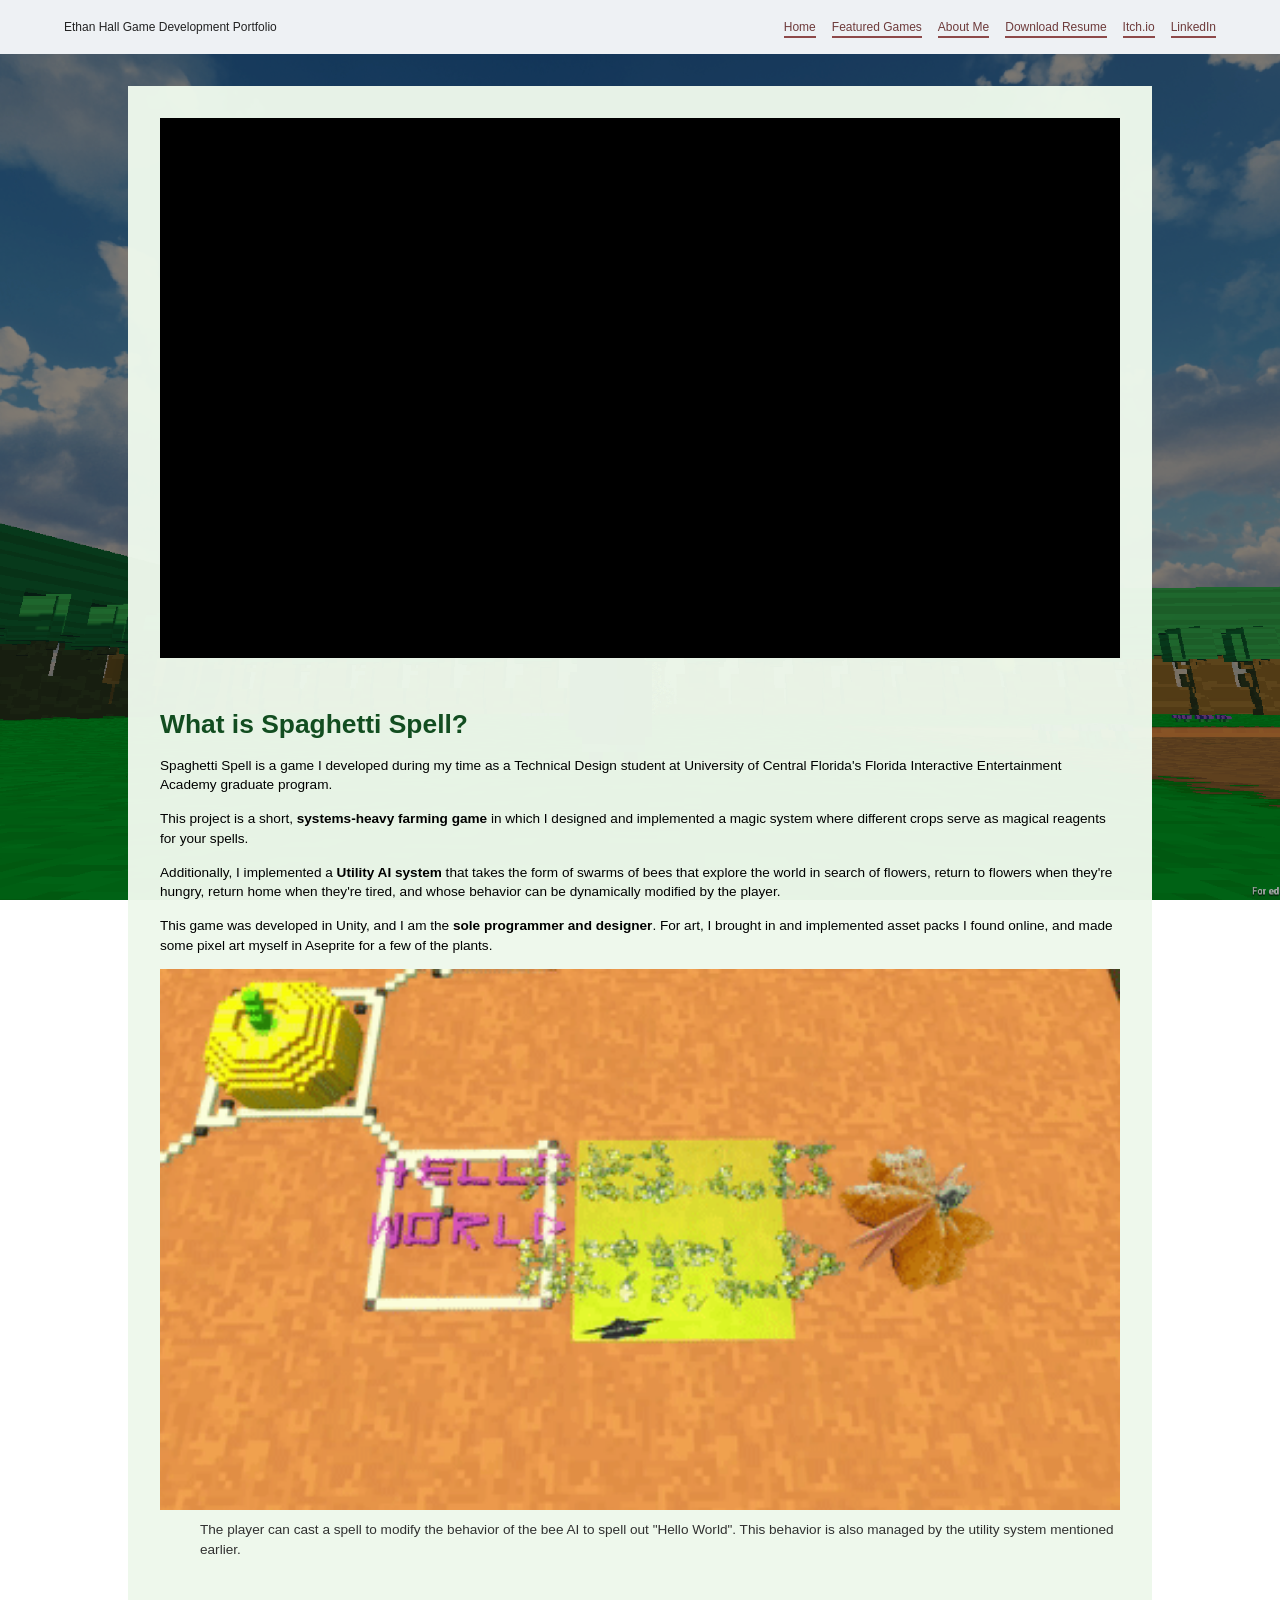
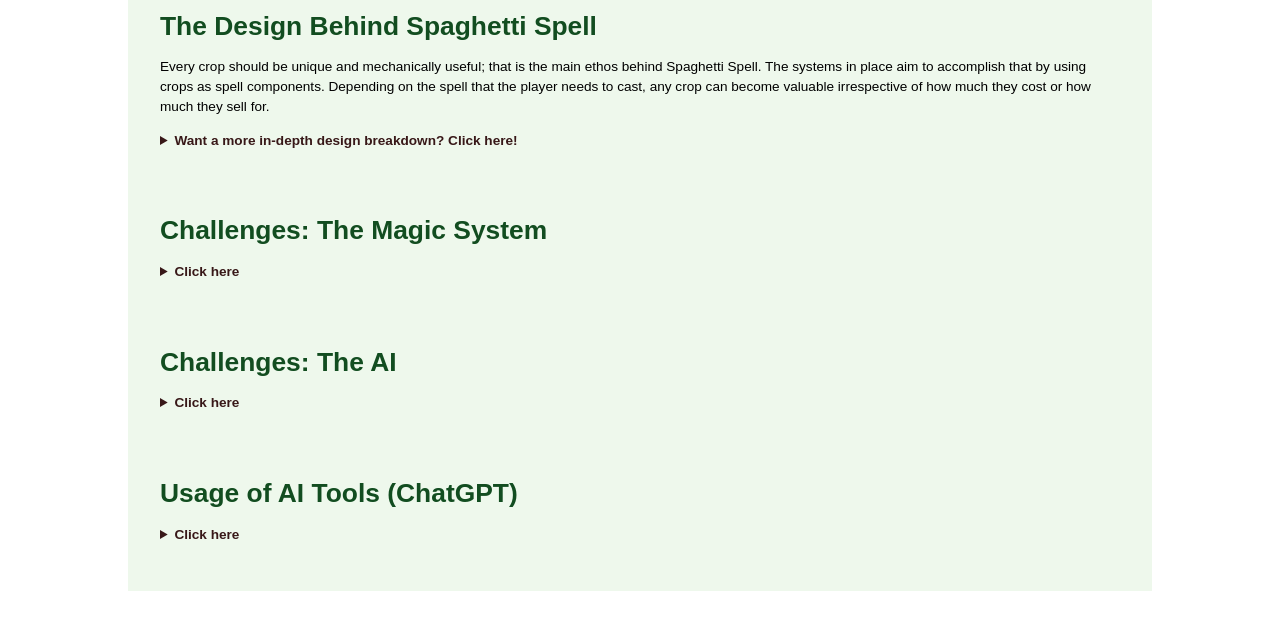
<file: spaghetti-spell.html>
<!DOCTYPE html>
<html lang="en">
<head>
    <meta charset="UTF-8">

    <meta name="viewport" content="width=device-width, initial-scale=1.0">

    <title>Ethan Hall | Game Development</title>

    <link rel="stylesheet" href="style.css">
    <link rel="icon" type="image/png" href="ravenous-sky-media/favicon.png">
</head>

<body>
    <!-- Header / Navigation -->
    <header class="site-header">

        <div class="site-title">
            Ethan Hall Game Development Portfolio
        </div>

        <!-- Hamburger menu toggle -->
        <input type="checkbox" id="menu-toggle" class="menu-toggle">

        <label for="menu-toggle" class="menu-button" aria-label="Toggle navigation">
            <span></span>
            <span></span>
            <span></span>
        </label>

        <nav class="site-nav">
            <a href="index.html">Home</a>
            <a href="index.html#featured">Featured Games</a>
            <!-- <a href="design-work.html">Design Work</a> -->
            <a href="index.html#about">About Me</a>
            <a href="home-media/Ethan Hall Game Dev Resume.pdf">Download Resume</a>
            <a href="https://ethanhallgamedev.itch.io/">Itch.io</a>
            <a href="https://www.linkedin.com/in/ethan-patrick-hall">LinkedIn</a>
        </nav>

    </header>

    <!-- Full-page background -->
    <div class="page-background"></div>

    <!-- Everything that sits on top of the background -->
    <main class="main-section">

        <!-- =========================================
             BANNER
             ========================================= -->
        <!-- <section class="banner">
            <img
                src="images/banner.png"
                alt="Spaghetti Spell gameplay"
            >
        </section> -->


        <!-- =========================================
             MAIN CONTENT
             ========================================= -->
        <div class="content-layout">

            <!-- 60% CONTENT COLUMN -->
            <section class="content-column">

                <article class="about-card">

                    <!-- Video / first screenshot -->
                    <div class="media-card video-card">
                        <iframe
                            src="https://www.youtube.com/embed/3ba8UR9adFc"
                            title="Spaghetti Spell Demo"
                            allow="accelerometer; autoplay; clipboard-write; encrypted-media; gyroscope; picture-in-picture; web-share"
                            allowfullscreen>
                        </iframe>
                    </div>

                    <h1 class="subtitle">What is Spaghetti Spell?</h1>

                    <p class="top-margin-40px">
                        Spaghetti Spell is a game I developed during my time as
                        a Technical Design student at University of Central
                        Florida's Florida Interactive Entertainment Academy
                        graduate program.
                    </p>

                    <p>
                        This project is a short, <strong>systems-heavy farming game</strong>
                        in which I designed and implemented a magic system
                        where different crops serve as magical reagents for
                        your spells.
                    </p>

                    <p>
                        Additionally, I implemented a <strong>Utility AI system</strong> that
                        takes the form of swarms of bees that explore the
                        world in search of flowers, return to flowers when they're hungry, return home when they're tired, 
                        and whose behavior can be dynamically modified by the player.
                    </p>

                    <p>
                        This game was developed in Unity, and I am the <strong>sole
                        programmer and designer</strong>. For art, I brought in and
                        implemented asset packs I found online, and made some
                        pixel art myself in Aseprite for a few of the plants.
                    </p>

                    <!-- Additional image -->
                    <div class="content-image">
                        <img
                            src="images\Spaghetti Spell Hello World Clip.gif"
                            alt="Spaghetti Spell bees spelling out 'Hello World'"
                        >
                    </div>
                    <p class="image-explanation">The player can cast a spell to modify the behavior of the bee AI to spell out "Hello World". This behavior is also managed by the utility system mentioned earlier.</p>

                    <h1 class="subtitle">The Design Behind Spaghetti Spell</h1>

                    <p>
                        Every crop should be unique and mechanically useful; that is the main ethos behind Spaghetti Spell. 
                        The systems in place aim to accomplish that by using crops as spell components. 
                        Depending on the spell that the player needs to cast, any crop can become valuable 
                        irrespective of how much they cost or how much they sell for.
                    </p>

                    <details>
                        <p>
                            My goal with Spaghetti Spell was to add an interesting twist to the farming game genre; too often for my liking, the crops you plant in these games are fundamentally just little bundles of money. Outside of one-off quests, it usually doesn't mechanically matter what you grow.
                        </p>
                        <p>
                            And before I go further I should say: that's not necessarily a bad thing design-wise, even if I'm not the target audience for that particular approach. If a game puts most of its focus into empowering the player to design and customize their farm as much as possible visually, then it makes a lot of sense for crops to be distinguished mostly by aesthetics rather than mechanics. The player shouldn't be punished for choosing the aesthetics that they feel best represent their vision.
                        </p>
                        <p>
                            That being said, I personally wanted to explore a design space that allows every crop to be mechanically interesting and useful, and I decided to do that by making a magic system that uses crops as inputs and drivers behind spells. Different crops represent different actions that a spell can take and/or data that a spell can read and use to modify what actions it takes. This system is heavily inspired by visual scripting languages like Unreal Engine's Blueprints. 
                        </p>
                        <p>
                            These next design bits dive into some blue sky concepts that either didn't make it in to this small demo, or only partially made it in. Namely, I love the idea of the player having to learn what a particular plant does by studying its historical and modern associations and meanings. Wheat and other grains, for example, were commonly used as offerings to spirits and gods by ancient peoples. I played with that association in game by making wheat the "Beseech" node, which gives a task to some entity in the world (bees in the demo's case) and asks that entity to complete the task.
                        </p>
                        <p>
                            As I've said, the magic system is heavily inspired by coding, so it does run the risk of feeling more clinical and scientific than I would want a farming game to feel. Playing with the meanings and associations behind certain plants is a good way to soften the system I think, and ground it even more in nature and the earth where it belongs.
                        </p>
                        <summary>
                            <strong>Want a more in-depth design breakdown? Click here!</strong>
                        </summary>
                    </details>

                    
                    
                    <h1 class="subtitle">Challenges: The Magic System</h1>
                    <details>
                        <div class="content-image">
                            <img
                                src="images\Spaghetti Spell Root Connections.gif"
                                alt="Roots growing, encapsulating and connecting crops."
                            >
                        </div>

                        <h2 class="subtitle">Connecting crops to each other</h2>
                        <p>
                            An important aspect of the magic system is the ability to connect crops together to form your spells. But how does the player actually do that? 
                        </p>
                        <p>
                            I needed to implement a thematic and intuitive way to connect crops, and it didn't take long to land on the idea of connecting them via roots. It was a very natural fit given the genre, and they remind me at least of the wires used in visual scripting languages. 
                        </p>
                        <p>
                            To make that concept work, I decided to differentiate between two main configurations of roots: closed shapes and lines. Closed shapes encapsulate crops and lines connect two closed shapes, and therefore crops, together. Detecting whether a root network is closed or a line, as well as detecting the endpoints of lines, were their own sub challenges for sure. But nothing I couldn't nail down with a little trial and error.
                        </p>
                            
                        <h2 class="subtitle">Sending generic data to and from crops</h2>
                        <p>
                            In this system, crops function very similarly to nodes in a visual scripting language. They can take in data, perform operations using that data, and provide new data to other crops.                    </p>
                        <p>
                            Once I decided this is how I wanted the crops to work, I needed to solve the problem of how exactly two crops should communicate with each other, given that neither can explicitly know about the other.                    </p>
                        <p>
                            The implementation I eventually landed on made heavy use of Unity's robust component system. A crop, when activated, would publish its output data by adding new components that contain said data to the crop GameObject itself. This does have some overhead since every piece of data needs to be encapsulated in a MonoBehavior. But the ease by which crops could search other connected crops for data  simply by using built in functions like TryGetComponent<T>() made this an attractive solution to me nonetheless.
                        </p>
                        <p>
                            By taking this approach, connected crops could publish and receive whatever data that wanted easily and without needing to know anything about what exact type of crop they were connected to. 
                        </p>

                        <summary>
                            <strong>Click here</strong>
                        </summary>
                        
                    </details>



                    <h1 class="subtitle">Challenges: The AI</h1>
                    <details>
                        <div class="content-image">
                            <img
                                src="images\Spaghetti Spell Root Connections.gif"
                                alt="Roots growing, encapsulating and connecting crops."
                            >
                        </div>

                        <h2 class="subtitle">Making the bees behave like bees</h2>
                        <p>
                            An important aspect of the magic system is the ability to connect crops together to form your spells. But how does the player actually do that? 
                        </p>
                        <p>
                            I needed to implement a thematic and intuitive way to connect crops, and it didn't take long to land on the idea of connecting them via roots. It was a very natural fit given the genre, and they remind me at least of the wires used in visual scripting languages. 
                        </p>
                        <p>
                            To make that concept work, I decided to differentiate between two main configurations of roots: closed shapes and lines. Closed shapes encapsulate crops and lines connect two closed shapes, and therefore crops, together. Detecting whether a root network is closed or a line, as well as detecting the endpoints of lines, were their own sub challenges for sure. But nothing I couldn't nail down with a little trial and error.
                        </p>
                            
                        <h2 class="subtitle">Optimization</h2>
                        <p>
                            In this system, crops function very similarly to nodes in a visual scripting language. They can take in data, perform operations using that data, and provide new data to other crops.                    </p>
                        <p>
                            Once I decided this is how I wanted the crops to work, I needed to solve the problem of how exactly two crops should communicate with each other, given that neither can explicitly know about the other.                    </p>
                        <p>
                            The implementation I eventually landed on made heavy use of Unity's robust component system. A crop, when activated, would publish its output data by adding new components that contain said data to the crop GameObject itself. This does have some overhead since every piece of data needs to be encapsulated in a MonoBehavior. But the ease by which crops could search other connected crops for data  simply by using built in functions like TryGetComponent<T>() made this an attractive solution to me nonetheless.
                        </p>
                        <p>
                            By taking this approach, connected crops could publish and receive whatever data that wanted easily and without needing to know anything about what exact type of crop they were connected to. 
                        </p>

                        <summary>
                            <strong>Click here</strong>
                        </summary>
                        
                    </details>
                    
                    
                    
                    <h1 class="subtitle">Usage of AI Tools (ChatGPT)</h1>
                    <details>
                        <h2 class="subtitle">What I didn't use them for</h2>
                        <ul>
                            <li>Design decisions</li>
                            <li>Architectural decisions</li>
                            <li>Influencing either of the solutions I came up with for the Magic System challenges discussed earlier</li>
                        </ul>
                            
                        <h2 class="subtitle">What I did use them for</h2>
                        <ul>
                            <li>Research, specifically on flocking algorithms and how to optimize them</li>
                            <li>Refreshers on algorithms I have written before, like A Star</li>
                            <li>Helping to find and understand bugs</li>
                            <li>Limited code generation*</li>
                        </ul>
                        <p>*By "limited code generation", I'm referring to an experiment I did because I was curious about ChatGPT's ability to convert pseudocode into working code. I built out most of the bee Utility AI system (regular AI, not generative AI), and I pseudocoded the requirements to make a bee stop and wait for a bit once it reaches a particular task.</p>
                        <p>I gave that pseudocode to ChatGPT and verified and tested the code it outputed to make sure it worked as I wanted, and didn't break any of the other systems. It was a fun little experiment.</p>
                        <p><strong>Note:</strong> "pseudocode" is just code that's written in natural language, rather than in a programming language. It's a good way to organize your thoughts before translating them into actual code.</p>

                        <summary>
                            <strong>Click here</strong>
                        </summary>
                        
                    </details>

                </article>

            </section>


            <section class="screenshots-column">

                <!-- Screenshot 1 -->
                <div class="media-card">
                    <img
                        src="images/gameplay-1.png"
                        alt="Spaghetti Spell gameplay"
                    >
                </div>


                <!-- Screenshot 2 -->
                <div class="media-card">
                    <img
                        src="images/gameplay-2.png"
                        alt="Spaghetti Spell gameplay at night"
                    >
                </div>


                <!-- Screenshot 3 -->
                <div class="media-card">
                    <img
                        src="images/gameplay-3.png"
                        alt="Spaghetti Spell gameplay"
                    >
                </div>

            </section>

        </div>

    </main>

</body>
</html>
</file>
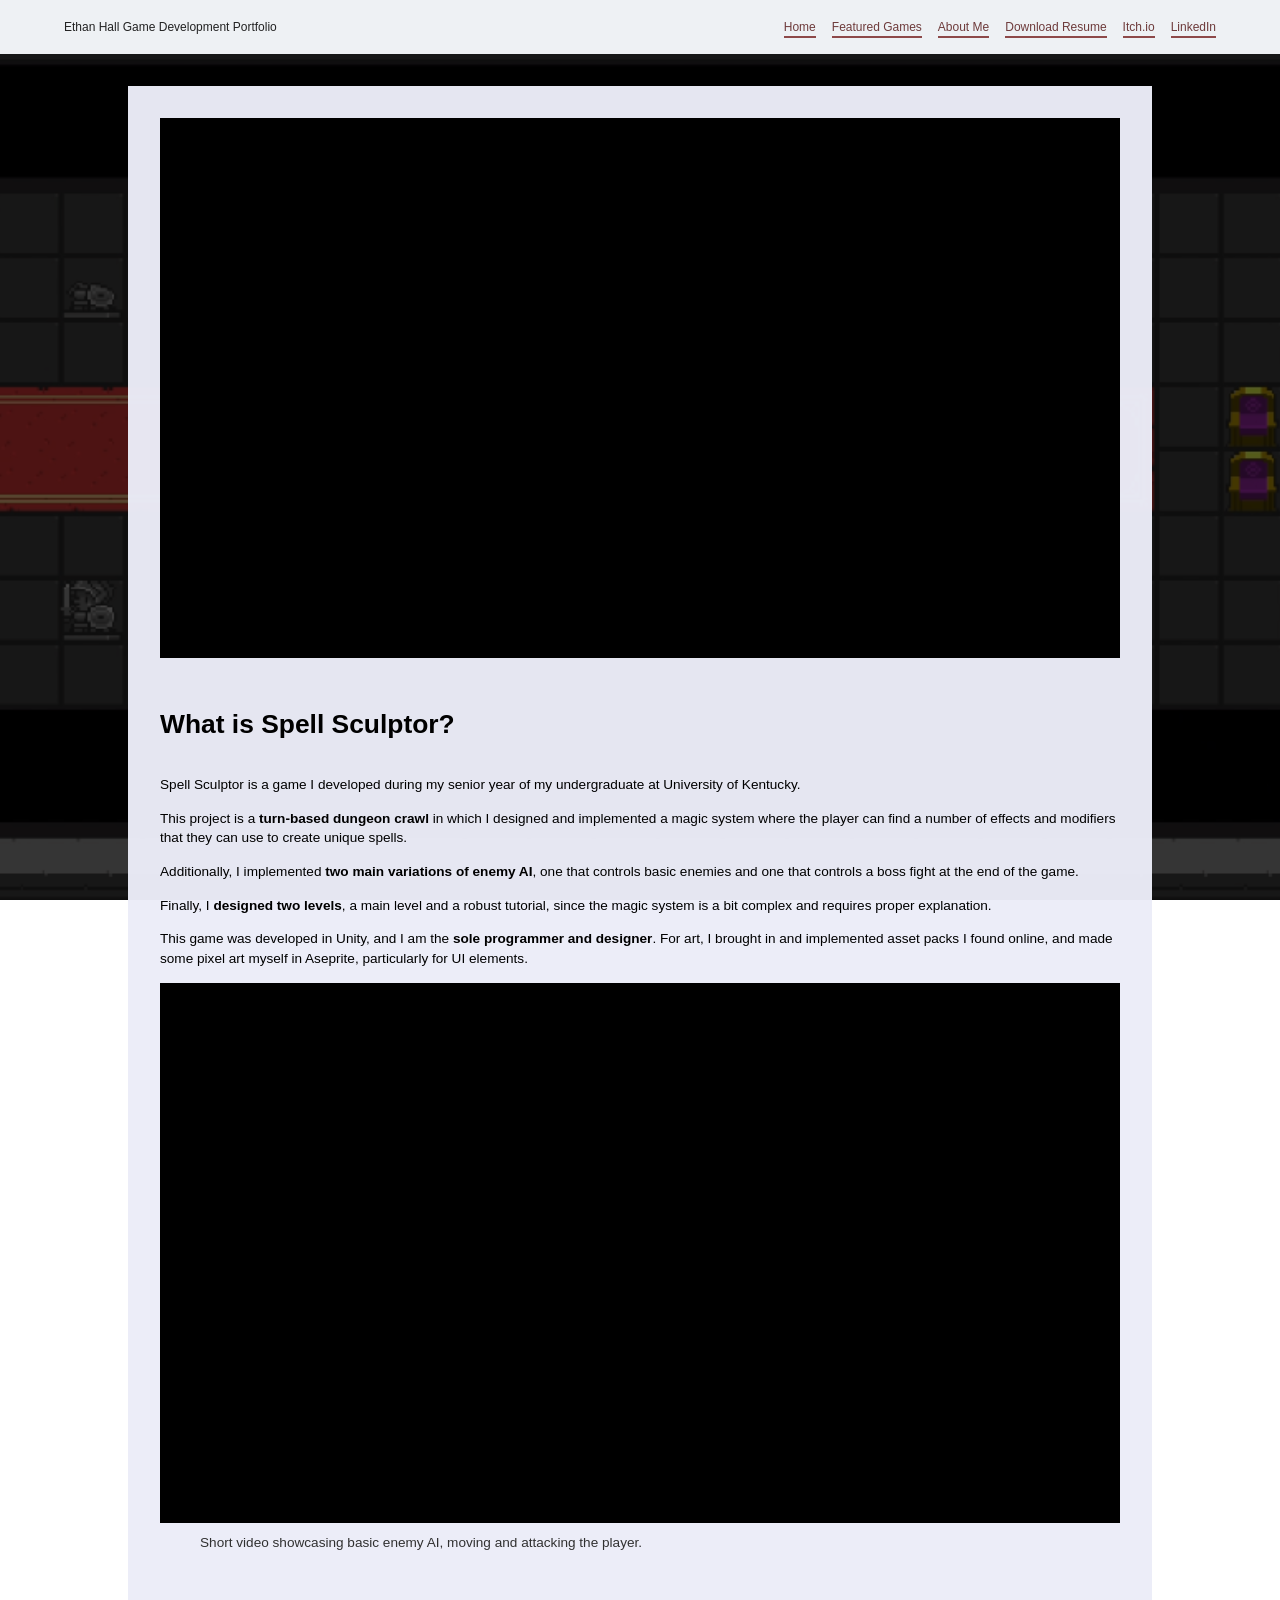
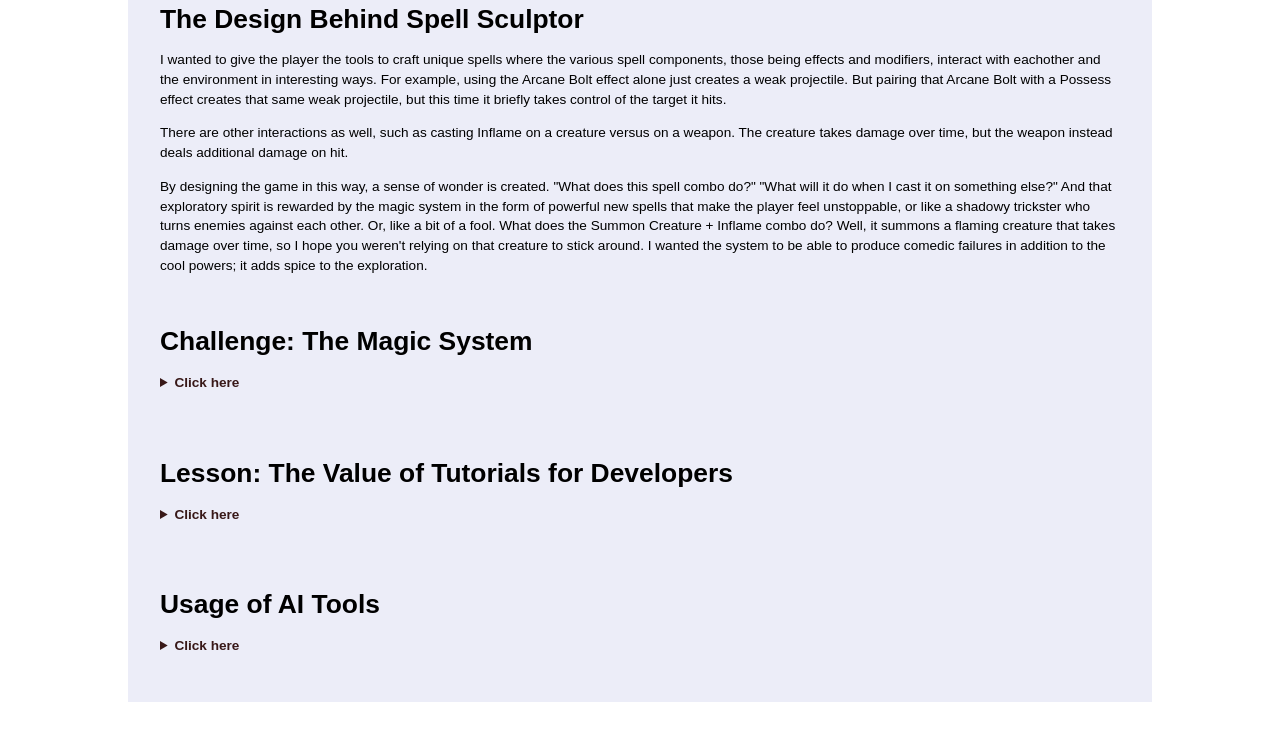
<file: spell-sculptor.html>
<!DOCTYPE html>
<html lang="en">
<head>
    <meta charset="UTF-8">

    <meta name="viewport" content="width=device-width, initial-scale=1.0">

    <title>Ethan Hall | Game Development</title>

    <link rel="stylesheet" href="style.css">
    <link rel="icon" type="image/png" href="ravenous-sky-media/favicon.png">
</head>

<body class="sculptor">
    <!-- Header / Navigation -->
    <header class="site-header">

        <div class="site-title">
            Ethan Hall Game Development Portfolio
        </div>

        <!-- Hamburger menu toggle -->
        <input type="checkbox" id="menu-toggle" class="menu-toggle">

        <label for="menu-toggle" class="menu-button" aria-label="Toggle navigation">
            <span></span>
            <span></span>
            <span></span>
        </label>

        <nav class="site-nav">
            <a href="index.html">Home</a>
            <a href="index.html#featured">Featured Games</a>
            <!-- <a href="design-work.html">Design Work</a> -->
            <a href="index.html#about">About Me</a>
            <a href="home-media/Ethan Hall Game Dev Resume.pdf">Download Resume</a>
            <a href="https://ethanhallgamedev.itch.io/">Itch.io</a>
            <a href="https://www.linkedin.com/in/ethan-patrick-hall">LinkedIn</a>
        </nav>

    </header>

    <!-- Full-page background -->
    <div class="page-background"></div>

    <!-- Everything that sits on top of the background -->
    <main class="main-section">

        <!-- =========================================
             MAIN CONTENT
             ========================================= -->
        <div class="content-layout">

            <!-- 60% CONTENT COLUMN -->
            <section class="content-column">

                <article class="about-card">
                    <!-- Video / first screenshot -->
                    <div class="media-card video-card">
                        <iframe
                            src="https://www.youtube.com/embed/mYsgzUxJF8Q?si=ONBt3wr_eNCYQStj"
                            title="Spell Sculptor Demo"
                            allow="accelerometer; autoplay; clipboard-write; encrypted-media; gyroscope; picture-in-picture; web-share"
                            allowfullscreen>
                        </iframe>
                    </div>

                    <h1 class="subtitle">What is Spell Sculptor?</h1>

                    <p class="top-margin-2rem">
                        Spell Sculptor is a game I developed during my senior year of my undergraduate at University of Kentucky.
                    </p>

                    <p>
                        This project is a <strong>turn-based dungeon crawl</strong>
                        in which I designed and implemented a magic system
                        where the player can find a number of effects and modifiers
                        that they can use to create unique spells.
                    </p>
                    
                    <p>
                        Additionally, I implemented <strong>two main variations of enemy AI</strong>, 
                        one that controls basic enemies and one that controls a boss fight at the
                        end of the game. 
                    </p>

                    <p>
                        Finally, I <strong>designed two levels</strong>, 
                        a main level and a robust tutorial, since the magic system 
                        is a bit complex and requires proper explanation.
                    </p>

                    <p>
                        This game was developed in Unity, and I am the <strong>sole
                        programmer and designer</strong>. For art, I brought in and
                        implemented asset packs I found online, and made some
                        pixel art myself in Aseprite, particularly for UI elements.
                    </p>

                    <!-- Additional image -->
                    <div class="media-card video-card">
                        <iframe
                            src="https://www.youtube.com/embed/jVpbnYvvjaY?si=P8-_y4XTOk0ugKdF"
                            title="Spell Sculptor Enemies Taking Their Turns"
                            allow="accelerometer; autoplay; clipboard-write; encrypted-media; gyroscope; picture-in-picture; web-share"
                            allowfullscreen>
                        </iframe>
                    </div>
                    <p class="image-explanation">Short video showcasing basic enemy AI, moving and attacking the player.</p>

                    <h1 class="subtitle">The Design Behind Spell Sculptor</h1>

                    <p>
                        I wanted to give the player the tools to craft unique spells where the various spell components, those being effects and modifiers, interact with eachother and the 
                        environment in interesting ways. For example, using the Arcane Bolt effect alone just creates a weak projectile. But pairing that Arcane Bolt with a Possess
                        effect creates that same weak projectile, but this time it briefly takes control of the target it hits.
                    </p>

                    <p>
                        There are other interactions as well, such as casting Inflame on a creature versus on a weapon. The creature takes damage over time, but the weapon instead deals
                        additional damage on hit.
                    </p>

                    <p>
                        By designing the game in this way, a sense of wonder is created. "What does this spell combo do?" "What will it do when I cast it on something else?"
                        And that exploratory spirit is rewarded by the magic system in the form of powerful new spells that make the player feel unstoppable, or like a shadowy trickster
                        who turns enemies against each other. Or, like a bit of a fool. What does the Summon Creature + Inflame combo do? Well, it summons a flaming creature 
                        that takes damage over time, so I hope you weren't relying on that creature to stick around. 
                        I wanted the system to be able to produce comedic failures in addition to the cool powers; it adds spice to the exploration.    
                    </p>

                    <!-- <details>
                        <p>
                            My goal with Spaghetti Spell was to add an interesting twist to the farming game genre; too often for my liking, the crops you plant in these games are fundamentally just little bundles of money. Outside of one-off quests, it usually doesn't mechanically matter what you grow.
                        </p>
                        <summary>
                            <strong>Want a more in-depth design breakdown? Click here!</strong>
                        </summary>
                    </details> -->

                    
                    
                    <h1 class="subtitle">Challenge: The Magic System</h1>
                    <details>
                        <h2 class="subtitle">Every effect needing to work with every other effect</h2>
                        <p>
                            One of my commitments for the magic system was making it completely modular. Any effect can be slotted in to any spell and do <strong>something</strong> 
                            that's, hopefully, intuitive.
                        </p>
                        <p>
                            To make this happen, I decided to structure the system in such a way that every spell has a single "Main Effect" which is then modified by a number of 
                            "Secondary Effects". The main effect provides the target(s) for the secondary effects, and the secondary effects can perform their functions
                            essentially as normal. 
                        </p>
                        <p>
                            Different effects provide different kinds of targets to their secondaries. Damage dealing effects provide whatever it was that they damaged, whereas
                            summoning effects provide whatever creature or object that was summoned.
                        </p>
                        <p>
                            By being consistent on this, I created an implicit set of rules that the player can learn via experimentation, rewarding their exploration of the system
                            in a meta context as well as in-game.
                        </p>

                        <summary>
                            <strong>Click here</strong>
                        </summary>
                        
                    </details>



                    <h1 class="subtitle">Lesson: The Value of Tutorials for Developers</h1>
                    <details>
                        <div class="media-card video-card">
                            <iframe
                                src="https://www.youtube.com/embed/FPApJ0sys0c?si=DwjaSJwl2eTsO58q"
                                title="Spell Sculptor Full Tutorial"
                                allow="accelerometer; autoplay; clipboard-write; encrypted-media; gyroscope; picture-in-picture; web-share"
                                allowfullscreen>
                            </iframe>
                        </div>
                        <p class="image-explanation">A full showcase of the Spell Sculptor tutorial.</p>
                        
                        <p class="top-margin-2rem">
                            Tutorials are valuable for players of course, but they're also valuable for developers themselves. To design a good tutorial, you have to deeply understand the systems you're explaining. And you have to understand the target audience as well so that you can communicate effectively with them. 
                        </p>
                        <p>
                            Tutorials are also a lesson in brevity. No one wants to essentially sit in class for 30 minutes before they can play their shiny new game. Can you explain your mechanics concisely? If you can't, why? Maybe you just havent discovered the right angle to approach the explanation from, or maybe you don't understand your own systems as well as you should.
                        </p>
                        <p>
                            Or you could come to the unfortunate realization that your systems are just too complex. If even you as the developer can't explain them well, how can you expect players to understand them?
                        </p>
                        <p>
                            Admittedly, a lot of these lessons have come with hindsight. This is a roughly five year old project, and looking back on it now, I can poke many holes in how the tutorial was designed. Especially in regards to brevity; it's long and there's far too much text. Still, this was my first attempt at making a tutorial and Spell Sculptor is a complex game to try to teach. I'm proud of what I was able to do, and of the lessons I learned from it.
                        </p>
                        
                        <!-- <p>
                            That's why I decided to tackle the tutorial first, before the main level itself. I dont think that's necessarily the "best" or "correct" way to approach every project, but for this one in particular, the benefits I outlin2ed above were really helpful for formalizing exactly how I wanted the magic system to work.
                        </p> -->

                        <summary>
                            <strong>Click here</strong>
                        </summary>
                        
                    </details>
                    
                    
                    
                    <h1 class="subtitle">Usage of AI Tools</h1>
                    <details>
                        <p>I didn't use AI tools on this project at all. It predates readily available AI tools, or at the very least, predates my knowledge of them.</p>
                        <summary>
                            <strong>Click here</strong>
                        </summary>
                        
                    </details>

                </article>

            </section>


            <section class="screenshots-column">

                <!-- Screenshot 1 -->
                <div class="media-card">
                    <img
                        src="images/gameplay-1.png"
                        alt="Spaghetti Spell gameplay"
                    >
                </div>


                <!-- Screenshot 2 -->
                <div class="media-card">
                    <img
                        src="images/gameplay-2.png"
                        alt="Spaghetti Spell gameplay at night"
                    >
                </div>


                <!-- Screenshot 3 -->
                <div class="media-card">
                    <img
                        src="images/gameplay-3.png"
                        alt="Spaghetti Spell gameplay"
                    >
                </div>

            </section>

        </div>

    </main>

</body>
</html>
</file>
<file: style.css>
/* =========================================
   RESET
   ========================================= */

* {
    box-sizing: border-box;
    margin: 0;
    padding: 0;
}

html {
    min-height: 100%;
}

body {
    min-height: 100vh;

    font-family: Arial, Helvetica, sans-serif;

    color: #1f2d22;

    /* Prevent the background layer from creating horizontal scroll */
    overflow-x: hidden;
}



.featured-games-layout{
    display: grid;

    grid-template-columns: 50% 50%;
    
    gap: 1rem;

    align-items: stretch;
    
    width: 100%;
}

.featured-games-layout .project-thumbnail{
    /* background-color: #000; */
    /* outline: 3px solid black; */
}


/* =========================================
   FULL PAGE BACKGROUND
   ========================================= */

/*
    This sits behind everything and covers the
    entire viewport.
*/

.page-background {    
    position: fixed;
    
    inset: 0;
    
    width: 100%;
    height: 100%;
    
    z-index: -1;
    
    background-image: url("images/sky-background.png");
    background-color: rgba(70, 73, 73, 0.5); 
    background-blend-mode: multiply; 
    
    background-size: cover;    
    background-position: top center;
    
    background-repeat: no-repeat;
}

/* =========================================
   SITE HEADER
   ========================================= */

.site-header {
    width: 100%;
    height: 6vh;

    margin: 0;
    padding: 0 5%;

    display: flex;
    align-items: center;
    justify-content: space-between;

    background-color: #eef1f4;

    /* No outline */
    border: none;

    /* Square corners */
    border-radius: 0;

    color: #222;

    position: relative;
    z-index: 10;
}


/* =========================================
   SITE TITLE
   ========================================= */

.site-title {
    font-size: 1rem;

    white-space: nowrap;
}


/* =========================================
   NAVIGATION
   ========================================= */

.site-nav {
    display: flex;

    align-items: center;

    gap: 3rem;
}

.site-nav a {
    position: relative;

    color: #6e3b3b;

    font-size: 1rem;

    text-decoration: none;

    padding: 4px 0;
}


/*
    Underline effect
*/

.site-nav a::after {
    content: "";

    position: absolute;

    left: 0;
    right: 0;
    bottom: 0;

    height: 2px;

    background-color: #8d4949;
}


/*
    Slight hover effect
*/

.site-nav a:hover {
    color: #ff4f4f;
}

.site-nav a:hover::after {
    background-color: #ff4f4f;
}

/* =========================================
   MAIN SECTION
   ========================================= */

/*
    The central section containing all of the
    portfolio content.

    Approximately 50% of the viewport width.
*/

.main-section {
    width: 60vw;

    /* min-width: 650px; */

    margin: 0 auto;
    margin-top: 2rem;
    margin-bottom: 2rem;

    min-height: 100vh;

    background-color: #eef8ecf8;

    /* Allows content to determine the height */
    /* overflow: hidden; */
}


/* =========================================
   BANNER
   ========================================= */

/*
    The banner stretches across the entire
    width of the main section.
*/

.banner {
    width: 100%;

    height: 300px;

    overflow: hidden;
}

.banner img {
    width: 100%;
    height: 100%;

    display: block;

    object-fit: cover;

    object-position: center;
}


/* =========================================
   CONTENT / SCREENSHOT LAYOUT
   ========================================= */

.content-layout {
    display: grid;

    /*
        60% content
        40% screenshots
    */
    grid-template-columns: 100% 0%;

    align-items: stretch;

    width: 100%;
}

.span-columns {
    grid-column: 1/-1;
}


/* =========================================
   LEFT CONTENT COLUMN
   ========================================= */

.content-column {
    padding: 0;
}


/*
    Main text/content area.

    No border or outline — the colored
    background belongs to the main section.
*/

.about-card {
    margin: 0;

    padding: 2rem;

    min-height: 450px;

    background: transparent;
}

.about-card h1, .about-card h2, .about-card h3 {
    margin-bottom: .8rem;

    color: #124d20;

    font-size: 2.1rem;
    font-style: bold;

    line-height: 1.4;
}

.about-card h2{
    font-size: 1.7rem;
}

.subtitle {
    margin-top: 3rem;
}

.about-card p{
    color: #000000;
}

summary{
    color: #381818;
}

.about-card p, .about-card summary{
    margin-bottom: 14px;

    font-size: 1.4rem;

    line-height: 1.45;
}


/* =========================================
   CONTENT IMAGE
   ========================================= */

.content-image {
    width: 100%;

    margin-top: 12px;

    overflow: hidden;
}

.content-image img {
    display: block;

    width: 100%;
    height: auto;

    object-fit: cover;
}


/* =========================================
   RIGHT SCREENSHOT COLUMN
   ========================================= */

.screenshots-column {
    display: flex;
    flex-direction: column;
    gap: 15px;
    padding: 0rem;
    padding-right: 2rem;
    padding-top: 2rem;

    position:sticky;
    top: 1rem;
    align-self: start;
}

/*
    Individual screenshots.

    No borders — these simply sit next
    to one another.
*/

.media-card {
    position: relative;

    width: 100%;

    overflow: hidden;

    background-color: #111;
}

.media-card img {
    display: block;

    width: 100%;
    height: auto;

    object-fit: cover;
}


/* =========================================
   VIDEO CARD
   ========================================= */

.video-card {
    position: relative;
}

.video-card img {
    aspect-ratio: 16 / 9;

    object-fit: cover;
}


/*
    Fake YouTube-style play button.

    You can replace the entire video card
    with a real iframe later.
*/

.video-card {
    position: relative;

    width: 100%;

    aspect-ratio: 16 / 9;

    overflow: hidden;

    background-color: #000;
}

.video-card iframe {
    display: block;

    width: 100%;
    height: 100%;

    border: none;
}


/* =========================================
   SCREENSHOT HOVER
   ========================================= */

.media-card img {
    transition: transform 0.25s ease;
}

.media-card:hover img {
    transform: scale(1.02);
}



/*
Atlas Will Fall variations
*/

.atlas .page-background{
    background-image: url("atlas-will-fall-media/Atlas\ Will\ Fall\ Screenshot\ 3.png");
    background-color: #494949;
}

.atlas h1, .atlas h2{
    color: #000;
}

.atlas .main-section {
    background-color: #ecedf8f8;
}

.top-margin-2rem {
    margin-top:2rem;
}

.about-card .image-explanation{
    margin-bottom: 40px;
    margin-top: 10px; 
    margin-left: 40px; 
    color: rgb(49, 49, 49);

    font-size: 1.05rem;
}

/* HOME Variations */

.home .main-section{
    background-color: #ffffff;
}

.home .page-background {
    position: fixed;

    inset: 0;

    width: 100%;
    height: 100%;

    z-index: -1;

    /* background-image: url("home-media/background.gif"); */

    background-size: cover;    
    background-position: top center;
    /* background-repeat: repeat-y; */
}

.home .content-layout {
    padding-top: 3rem;

    grid-template-columns: 100% 0%;

    align-items: stretch;

    width: 100%;

}

.home h1{
    font-size: 3.5rem;
    color: #000;
}

.home h2{
    font-size: 2.4rem;
    color: #000;
}

.home h3{
    font-size: 2rem;
    color: #000;
}

.home p{
    color: #000;
}

hr{
    border-top: 3px solid black;
    width:70%;
    margin: 2rem auto;
}

.home-page-vertical-divide{
    margin-top: 4rem;
}

.project-thumbnail .content-image{
    margin-top: 0;

    border-radius: 2rem;

    width: 100%;
    height: auto;
}

.project-thumbnail h3{
    margin: 2rem;
    color: rgb(210, 81, 46);
}

.project-thumbnail h3:hover{
    color: rgb(238, 73, 27);
}

.project-thumbnail a{
    text-decoration: none;
}

.project-thumbnail p{
    margin: 2rem;
}

.main-section li{
    font-size: 1.4rem;
    font-weight: bold;
}

.main-section ul{
    margin-left: 3rem;
    margin-bottom: 3rem;
}

/* Ravenous Sky Variations */
.ravenous .page-background{
    background-image: url("ravenous-sky-media/ravenous\ background.png");
    background-color: #d9d8d8;
}

.ravenous h1, .ravenous h2{
    color: #000;
}

.ravenous .main-section {
    background-color: #ecedf8f8;
}

/* Spell Sculptor Variations */
.sculptor .page-background{
    background-image: url("spell-sculptor-media/background-2.png");
    background-color: #5e5d5d;
}

.sculptor .main-section {
    background-color: #ecedf8f8;
}

.sculptor h1, .sculptor h2{
    color: #000;
}


/* =========================================
   RESPONSIVE DESIGN
   ========================================= */

/*
    Once the screen becomes too narrow for
    the desktop composition, stack everything.
*/

.menu-toggle,
.menu-button {
    display: none;
}

@media (max-width: 1920px) {
    .main-section {
        width: 70vw;
    }
}

@media (max-width: 1600px) {
    .site-title,.site-nav a {
        font-size: 0.9rem;
    }

    .site-nav {
        display: flex;

        align-items: center;

        gap: 2rem;
    }

    .featured-games-layout{
        grid-template-columns: 100%;
    }

    .main-section {
        width: 75vw;
    }

    .project-thumbnail .content-image{
        /* height: auto; */
    }

    .about-card p, .about-card summary{
        font-size: 1.2rem;
    }

    .main-section li{
        font-size: 1.2rem;
    }

    .home h1{
        font-size: 2.7rem;
    }
    .home h2{
        font-size: 2rem;
    }
    .home h3{
        font-size: 1.6rem;
    }

    .about-card h1{
        font-size: 2.7rem;
    }
    .about-card h2{
        font-size: 2rem;
    }
    .about-card h3{
        font-size: 1.6rem;
    }

    .about-card .image-explanation{
        font-size: 1rem;
    }

    
}

@media (max-width: 1350px) {
    .site-title,.site-nav a {
        font-size: 0.75rem;
    }

    .site-nav {
        display: flex;

        align-items: center;

        gap: 1rem;
    }

    .main-section {
        width: 80vw;
    }

    /* .project-thumbnail .content-image{
        height: auto;
        width: auto;
    } */

    .about-card p, .about-card summary{
        font-size: .85rem;
    }

    .main-section li{
        font-size: .85rem;
    }

    .home h1{
        font-size: 2.2rem;
    }
    .home h2{
        font-size: 1.5rem;
    }
    .home h3{
        font-size: 1.2rem;
    }

    .about-card h1{
        font-size: 1.65rem;
    }
    .about-card h2{
        font-size: 1.25rem;
    }
    .about-card h3{
        font-size: 1rem;
    }

    .about-card .image-explanation{
        font-size: .85rem;
    }
}

@media (max-width: 1050px) {

    .site-header {
        height: auto;
        min-height: 60px;
        /* padding: 1rem 5%; */
        flex-wrap: wrap;
    }

    .site-title {
        font-size: 0.9rem;
    }

    /* Hamburger button */
    .menu-button {
        display: flex;
        flex-direction: column;
        justify-content: space-between;

        width: 28px;
        height: 22px;

        cursor: pointer;
        order: 1;
    }

    .menu-button span {
        display: block;
        width: 100%;
        height: 3px;

        background-color: #6e3b3b;
        border-radius: 2px;
    }

    /* Hide the actual checkbox */
    .menu-toggle {
        display: none;
    }

    /* Navigation is closed by default */
    .site-nav {
        display: none;
        order: 2;

        width: 100%;
        flex-direction: column;
        align-items: flex-start;
        gap: 1rem;

        padding-top: 1rem;
    }

    .site-nav a {
        display: block;
        width: 100%;
    }

    /* Checkbox checked = menu open */
    .menu-toggle:checked ~ .site-nav {
        display: flex;
    }

    /* Keyboard accessibility */
    .menu-toggle:focus-visible + .menu-button {
        outline: 2px solid #8d4949;
        outline-offset: 5px;
    }

    .main-section {
        width: 90vw;
    }

}
</file>
